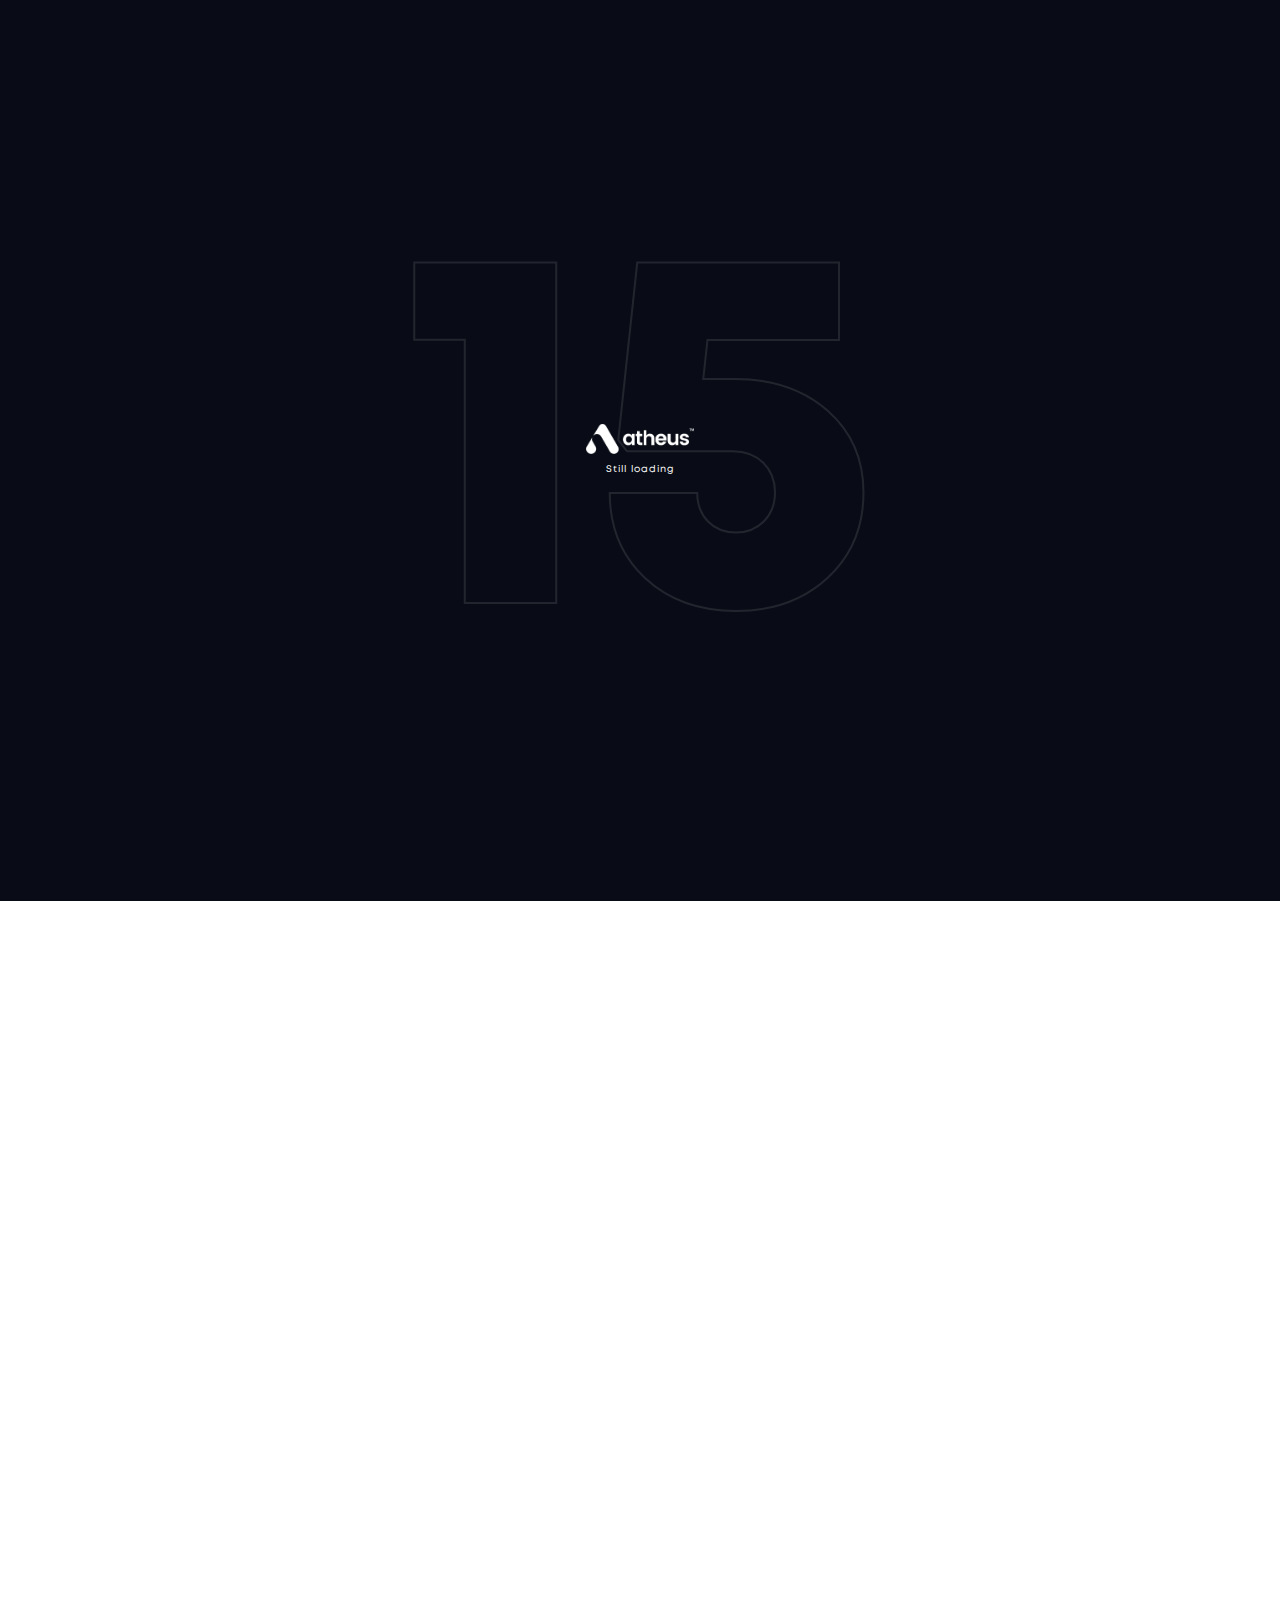
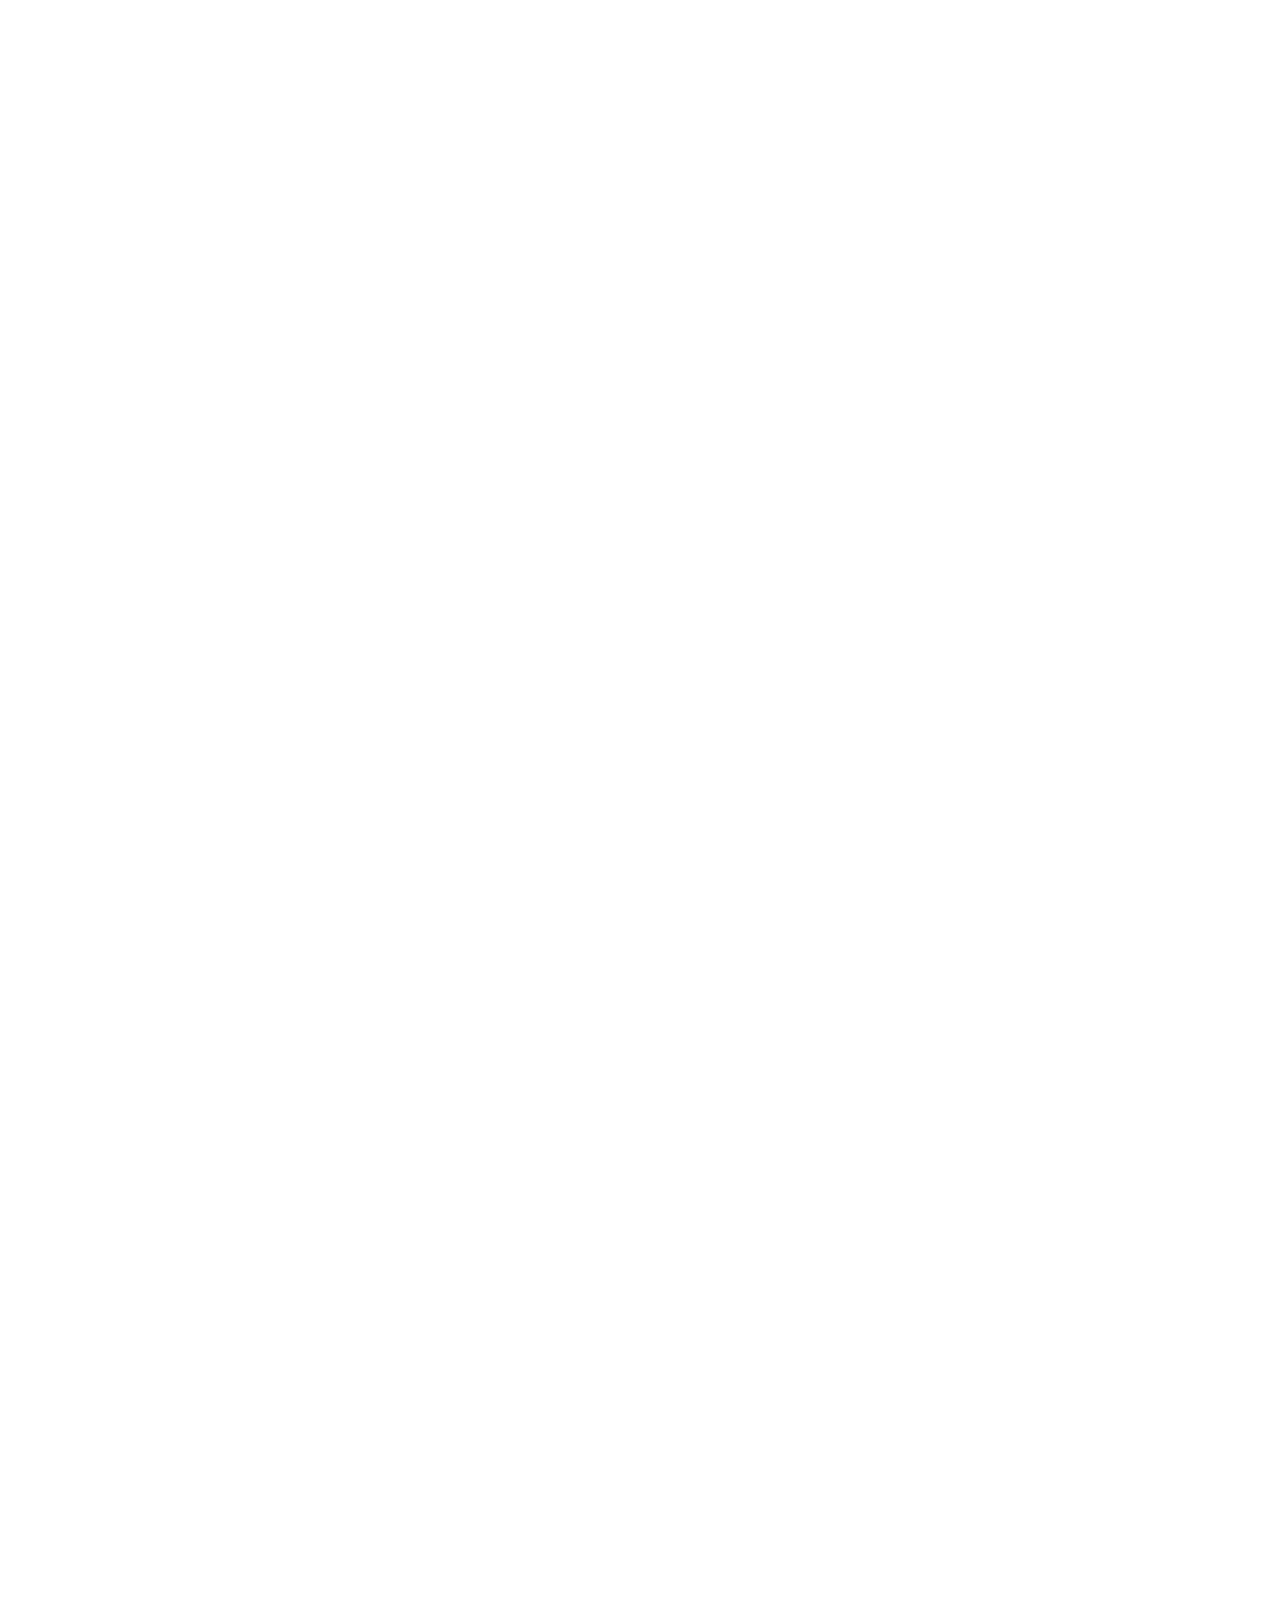
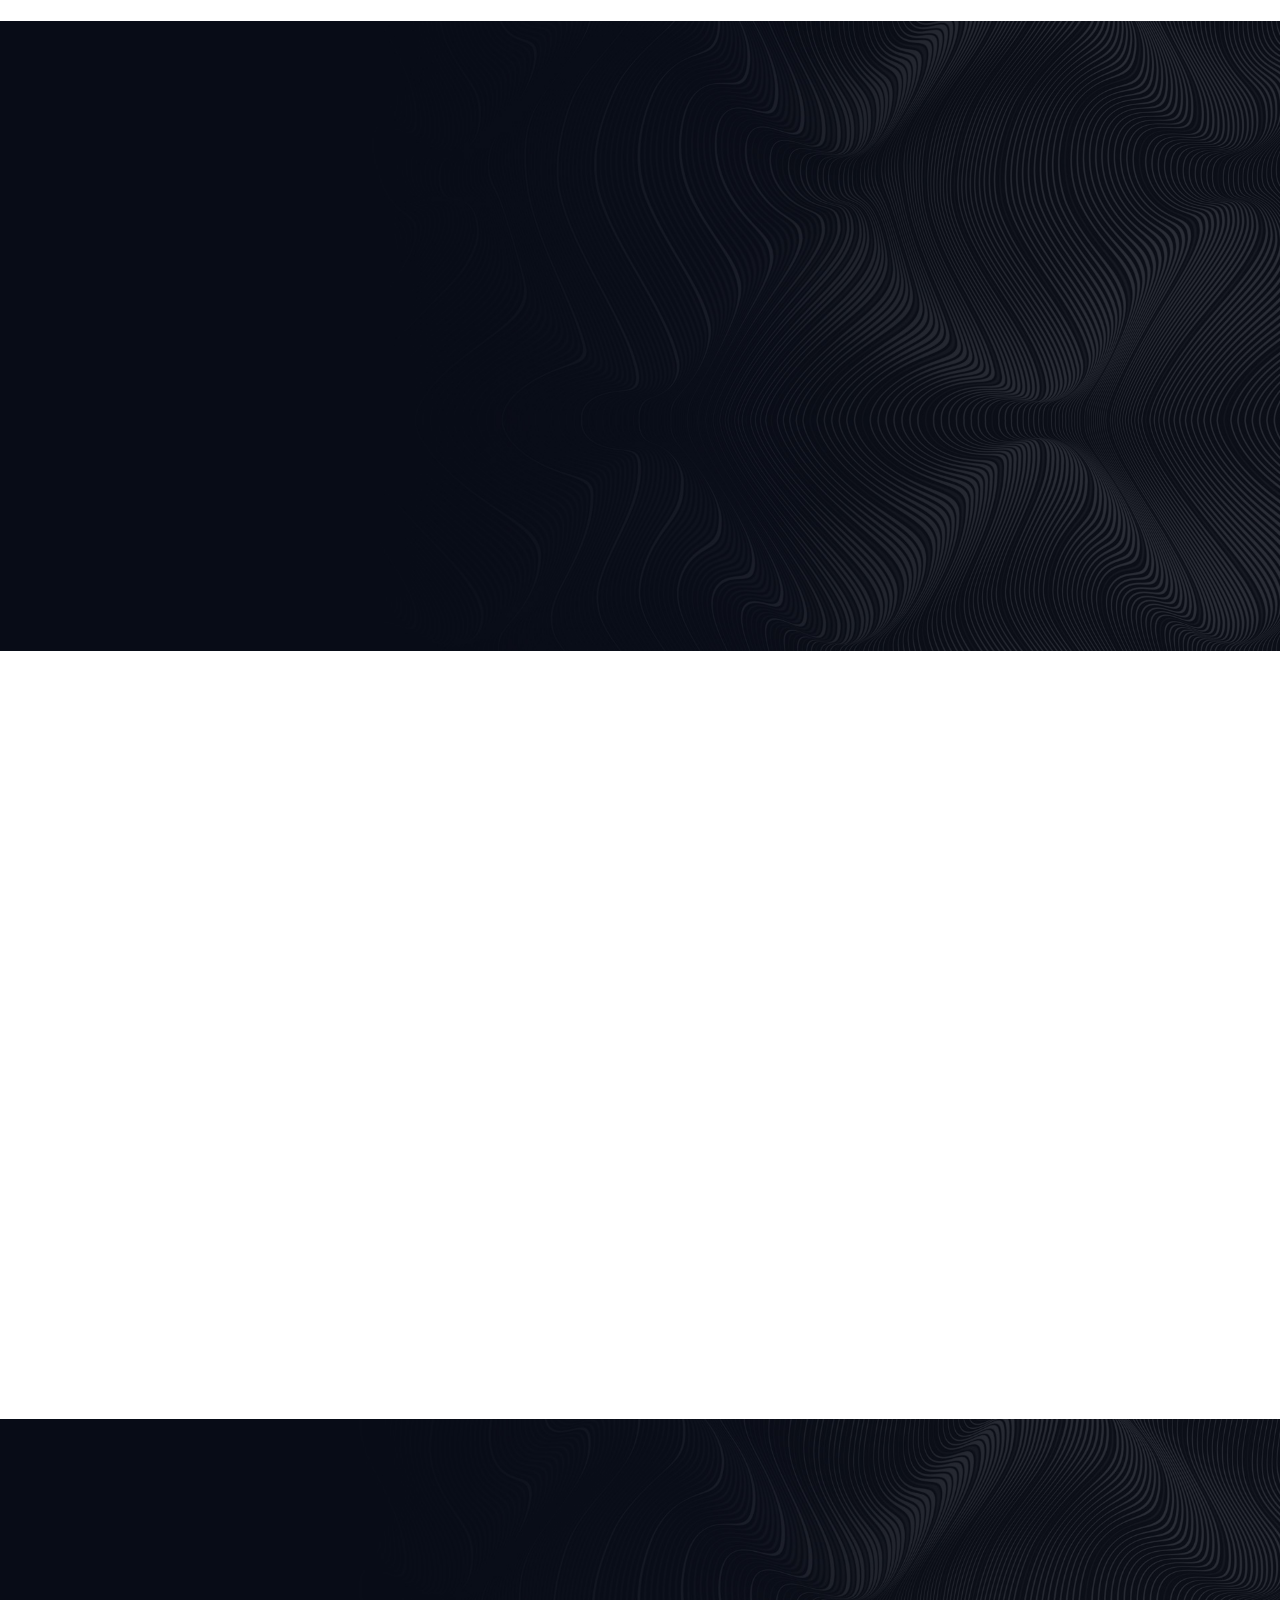
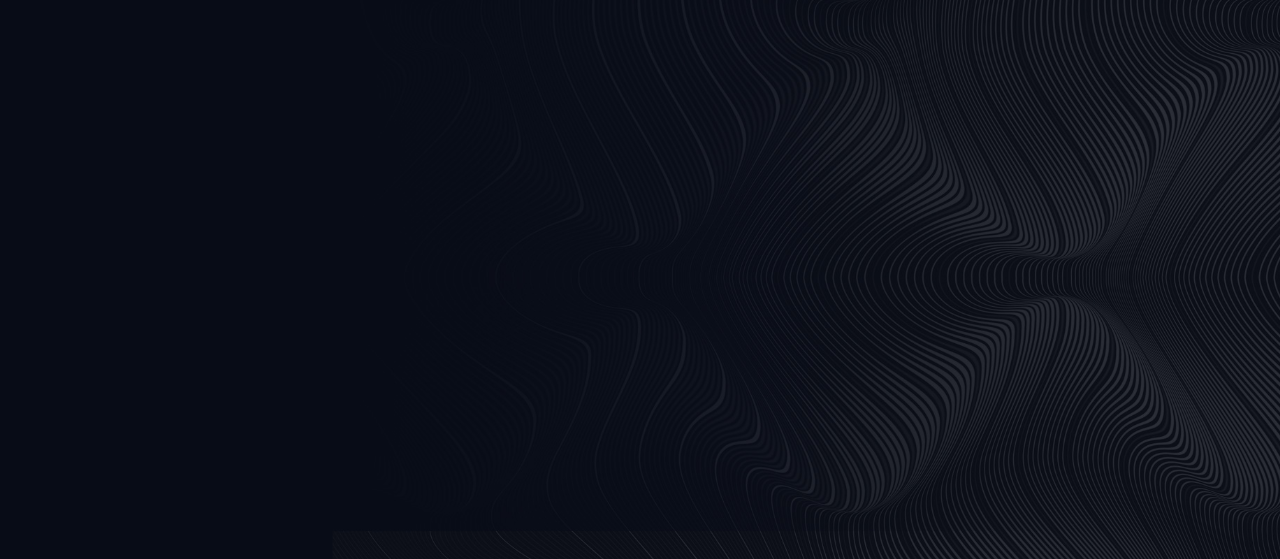
<file: index.html>
<!doctype html>
<html lang="en">

<!-- Mirrored from themezinho.net/atheus/ by HTTrack Website Copier/3.x [XR&CO'2014], Thu, 25 Mar 2021 13:03:46 GMT -->
<head>
<meta charset="utf-8">
<meta name="viewport" content="width=device-width, initial-scale=1, shrink-to-fit=no">
<meta name="format-detection" content="telephone=no">
<meta name="theme-color" content="#73efcc"/>
<title>Atheus | Modern Creative Agensy </title>
<meta name="author" content="Themezinho">
<meta name="description" content="Atheus | Modern Creative Agensy ">
<meta name="keywords" content="atheus, atheus, web, creative, works, showcase, portfolio, highlight, projects, modern, agency, digital, studio, css, animation, transition, freelancers">

<!-- SOCIAL MEDIA META -->
<meta property="og:description" content="Atheus | Modern Creative Agensy ">
<meta property="og:image" content="preview.html">
<meta property="og:site_name" content="atheus">
<meta property="og:title" content="atheus">
<meta property="og:type" content="website">

<!-- TWITTER META -->
<meta name="twitter:card" content="summary">
<meta name="twitter:site" content="@atheus">
<meta name="twitter:creator" content="@atheus">
<meta name="twitter:title" content="atheus">
<meta name="twitter:description" content="Atheus | Modern Creative Agensy ">
<meta name="twitter:image" content="preview.html">

<!-- FAVICON FILES -->
<link href="ico/apple-touch-icon-144-precomposed.png" rel="apple-touch-icon" sizes="144x144">
<link href="ico/apple-touch-icon-114-precomposed.png" rel="apple-touch-icon" sizes="114x114">
<link href="ico/apple-touch-icon-72-precomposed.png" rel="apple-touch-icon" sizes="72x72">
<link href="ico/apple-touch-icon-57-precomposed.png" rel="apple-touch-icon">
<link href="ico/favicon.png" rel="shortcut icon">

<!-- CSS FILES -->
<link rel="stylesheet" href="css/bundle.min.css">
<link rel="stylesheet" href="css/bootstrap.min.css">
<link rel="stylesheet" href="css/style.css">
</head>
<body>
<div class="custom-cursor"></div>
<!-- end custom-cursor -->
<div class="preloader">
  <div class="layers"> <span></span> <span></span> <span></span> </div>
  <!-- end layers -->
  <div class="container-fluid">
    <figure><img src="images/logo.png" srcset="images/logo@2x.png" alt="Image"></figure>
    <small data-splitting>Still loading</small>
    <div class="percentage" >
      <div id="percentage"></div>
    </div>
    <!-- end percentage -->
    <div class="loadbar"></div>
    <!-- end loadbar --> 
  </div>
  <!-- end container-fluid --> 
</div>
<!-- end preloader -->
<div class="page-transition">
  <div class="layers"> <span></span> <span></span> <span></span> </div>
  <!-- end layers --> 
</div>
<!-- end page-transition -->
<div class="menu-navigation">
  <div class="layers"> <span></span> <span></span> <span></span> </div>
  <!-- end layers --> 
</div>
<!-- end menu-navigation -->
<div class="menu-container">
  <ul class="main-menu">
    <li><a href="index-2.html">HOME</a></li>
    <li><a href="atheus.html">ATHEUS</a></li>
    <li><a href="cases.html">CASES</a></li>
    <li><a href="hello.html">HELLO</a></li>
  </ul>
</div>
<!-- end menu-container -->
<nav class="topbar">
  <div class="logo"><a href="index-2.html"><img src="images/logo.png" srcset="images/logo@2x.png" alt="Image"></a></div>
  <!-- end logo -->
  <div class="languages">
    <ul>
      <li><a href="#">en</a></li>
      <li><a href="#">ru</a></li>
    </ul>
  </div>
  <!-- end languages -->
  <div class="hamburger-menu">
    <div class="texts"> <b data-splitting>Menu</b> <b data-splitting>Close</b> </div>
    <!-- end texts -->
    <div class="svg circle" id="hamburger-btn">
      <svg xmlns="http://www.w3.org/2000/svg" width="70" height="70" viewBox="0 0 200 200" >
        <g stroke-width="6.5" stroke-linecap="round">
          <path
            d="M72 82.286h28.75"
            fill="#009100"
            fill-rule="evenodd"
            stroke="#fff"
          />
          <path
            d="M100.75 103.714l72.482-.143c.043 39.398-32.284 71.434-72.16 71.434-39.878 0-72.204-32.036-72.204-71.554"
            fill="none"
            stroke="#fff"
          />
          <path
            d="M72 125.143h28.75"
            fill="#009100"
            fill-rule="evenodd"
            stroke="#fff"
          />
          <path
            d="M100.75 103.714l-71.908-.143c.026-39.638 32.352-71.674 72.23-71.674 39.876 0 72.203 32.036 72.203 71.554"
            fill="none"
            stroke="#fff"
          />
          <path
            d="M100.75 82.286h28.75"
            fill="#009100"
            fill-rule="evenodd"
            stroke="#fff"
          />
          <path
            d="M100.75 125.143h28.75"
            fill="#009100"
            fill-rule="evenodd"
            stroke="#fff"
          />
        </g>
      </svg>
    </div>
    <!-- end svg --> 
  </div>
  <!-- end hamburger-menu --> 
</nav>
<!-- end topbar -->
<div class="bottombar">
  <div class="social-media">
    <ul data-splitting>
        <li><a href="http://www.facebook.com/" target="_blank" rel="noreferrer">.facebook</a></li>
        <li><a href="http://www.behance.com/" target="_blank" rel="noreferrer">.behance</a></li>
        <li><a href="http://www.dribbble.com/" target="_blank" rel="noreferrer">.dribbble</a></li>
      </ul>
    </div>
    <!-- end social-media -->
    <div class="audio"> <span>Sound</span>
      <svg id="wave" viewBox="0 0 400 200" data-status="1">
        <polyline stroke="white" points=""></polyline>
      </svg>
      <div class="texts"> <b class="off" data-splitting>Off</b> <b class="on" data-splitting>On</b> </div>
      <!-- end texts --> 
    </div>
    <!-- end audio --> 
  </div>
  <!-- end bottombar --> 
<header class="header">
  <div class="showcase-slider">
    <div class="swiper-wrapper">
      <div class="swiper-slide">
        <div class="slide-image bg-image" data-background="images/slide01.jpg"></div>
        <!-- slide-image -->
        <div class="slide-inner">
          <div class="container"> <small data-splitting>UI - UX Design Development</small>
            <h1 data-splitting>GENIUS<br>
              <b>BOK</b>OFY</h1>
            <div class="link"> <a href="case-single.html"><b>+</b>
              <div class="words">
                <div class="first" data-splitting>DISCOVER CASE</div>
                <div class="second" data-splitting>DISCOVER NOW</div>
              </div>
              <!-- end words --> 
              </a> </div>
            <!-- end link --> 
          </div>
          <!-- end container --> 
        </div>
        <!-- end slide-inner --> 
      </div>
      <!-- end swiper-slide -->
      <div class="swiper-slide">
        <div class="slide-image bg-image" data-background="images/slide02.jpg"></div>
        <!-- slide-image -->
        <div class="slide-inner">
          <div class="container"> <small data-splitting>UI - UX Design Development</small>
            <h1 data-splitting>MOSAIC<br>
              <b>RECOR</b>DING</h1>
            <div class="link"> <a href="case-single.html"><b>+</b>
              <div class="words">
                <div class="first" data-splitting>DISCOVER CASE</div>
                <div class="second" data-splitting>DISCOVER NOW</div>
              </div>
              <!-- end words --> 
              </a> </div>
            <!-- end link --> 
          </div>
          <!-- end container --> 
        </div>
        <!-- end slide-inner --> 
      </div>
      <!-- end swiper-slide -->
      <div class="swiper-slide">
        <div class="slide-image bg-image" data-background="images/slide03.jpg"></div>
        <!-- slide-image -->
        <div class="slide-inner">
          <div class="container"> <small data-splitting>UI - UX Design Development</small>
            <h1 data-splitting>MUSEO<br>
              <b>CODE</b>NGA</h1>
            <div class="link"> <a href="case-single.html"><b>+</b>
              <div class="words">
                <div class="first" data-splitting>DISCOVER CASE</div>
                <div class="second" data-splitting>DISCOVER NOW</div>
              </div>
              <!-- end words --> 
              </a> </div>
            <!-- end link --> 
          </div>
          <!-- end container --> 
        </div>
        <!-- end slide-inner --> 
      </div>
      <!-- end swiper-slide --> 
    </div>
    <!-- end swiper-wrapper -->
    <div class="swiper-pagination"></div>
    <!-- end swiper-pagination -->
    <div class="swiper-controls">
      <div class="swiper-button-prev"> <span>PREV</span> </div>
      <!-- end swiper-button-prev -->
      <div class="swiper-button-next"> <span>NEXT</span> </div>
      <!-- end swiper-button-next --> 
    </div>
    <!-- end swiper-controls --> 
  </div>
  <!-- end showcase-slider -->
</header>
<!-- end header -->
<section class="content-section">
  <div class="container">
    <div class="row">
      <div class="col-12 wow" data-splitting>
        <div class="section-titles">
          <h5>DIGITAL CREATIVE AGENCY</h5>
          <h2>We create & design award winning digital products for our clients</h2>
        </div>
        <!-- end section-titles --> 
      </div>
      <!-- end col-12 -->
      <div class="col-lg-7 wow fadeIn">
        <p>As we approached the palace I could see through the great windows of the first floor into the brilliantly illuminated audience chamber of <strong>Than Kosis</strong>. The immense hall was crowded with nobles and their women.</p>
        <br>
	  </div>
      <!-- end col-7 -->
      <div class="col-lg-5 wow fadeIn">
        <p>The only fear they entertain of attack is from the <strong>Barsoomians</strong> realize that the very new.</p>
      </div>
      <!-- end col-5 --> 
		<div class="col-lg-7 wow fadeIn" data-splitting>
		 <a href="atheus.html" class="custom-link">ABOUT ATHEUS</a>
		</div>
		<!-- end col-7 -->
    </div>
    <!-- end row --> 
  </div>
  <!-- end container --> 
</section>
<!-- end content-section -->
<section class="content-section no-spacing">
  <div class="row no-gutters">
    <div class="col-12 hide">
      <div class="section-titles wow" data-splitting>
        <h5>PHOTOS OF ATHEUS</h5>
        <h2>GALLERY</h2>
      </div>
      <!-- end section-titles --> 
    </div>
    <!-- end hide -->
    <div class="col-lg-4 col-sm-6">
      <figure class="image-reveal wow">
        <div class="image-inner"> <a href="images/gallery01.jpg" data-fancybox><img src="images/gallery01.jpg" alt="Image"> </a></div>
        <!-- end image-inner --> 
      </figure>
      <!-- end image-reveal --> 
    </div>
    <!-- end col-3 -->
    <div class="col-lg-4 col-sm-6">
      <figure class="image-reveal wow">
        <div class="image-inner"><a href="images/gallery02.jpg" data-fancybox> <img src="images/gallery02.jpg" alt="Image"> </a></div>
        <!-- end image-inner --> 
      </figure>
      <!-- end image-reveal --> 
    </div>
    <!-- end col-3 -->
    <div class="col-lg-4 col-sm-12">
      <figure class="image-reveal wow">
        <div class="image-inner"> <a href="images/gallery03.jpg" data-fancybox><img src="images/gallery03.jpg" alt="Image"> </a> </div>
        <!-- end image-inner --> 
      </figure>
      <!-- end image-reveal --> 
    </div>
    <!-- end col-3 --> 
  </div>
  <!-- end row --> 
</section>
<!-- end content-section -->
<section class="content-section">
  <div class="container">
    <div class="row">
      <div class="col-12">
        <div class="section-titles wow" data-splitting>
          <h5>SELECTED WORKS</h5>
          <h2>OUR SHOWCASES</h2>
        </div>
        <!-- end section-titles --> 
      </div>
      <!-- end col-12 --> 
    </div>
    <!-- end row --> 
  </div>
  <!-- end container -->
  <div class="clearfix"></div>
  <!-- end clearfix -->
  <ul class="works">
    <li>
      <figure class="image-reveal wow">
        <div class="image-inner"> <img src="images/case01.jpg" alt="Image"></div>
        <!-- end image-inner -->
        <figcaption>
          <div>
            <h5><a href="case-single.html">SLEEPY FOX</a></h5>
            <small>UI-UX Design, HTML</small> </div>
        </figcaption>
      </figure>
    </li>
    <li>
      <figure class="image-reveal wow">
        <div class="image-inner"> <img src="images/case02.jpg" alt="Image"></div>
        <figcaption>
          <div>
            <h5><a href="case-single.html">KAMASAK</a></h5>
            <small>8K Video Production</small> </div>
        </figcaption>
      </figure>
    </li>
    <li>
      <figure class="image-reveal wow">
        <div class="image-inner"> <img src="images/case03.jpg" alt="Image"></div>
        <figcaption>
          <div>
            <h5><a href="case-single.html">SLAVICS</a></h5>
            <small>Branding, Print</small> </div>
        </figcaption>
      </figure>
    </li>
    <li>
      <figure class="image-reveal wow">
        <div class="image-inner"> <img src="images/case04.jpg" alt="Image"></div>
        <figcaption>
          <div>
            <h5><a href="case-single.html">BRAMBOS</a></h5>
            <small>CMS Development</small> </div>
        </figcaption>
      </figure>
    </li>
  </ul>
</section>
<!-- end content section -->
<section class="content-section bg-image" data-background="images/dark-pattern-bg.jpg">
  <div class="container">
    <div class="row justify-content-center">
      <div class="col-12 wow" data-splitting>
        <div class="section-titles">
          <h5>SOLUTIONS & SERVICES</h5>
          <h2>DIGITAL CREATION</h2>
        </div>
        <!-- end section-titles --> 
      </div>
      <!-- end col-12 -->
      <div class="col-12 spacing-50"></div>
      <div class="col-lg-4 col-md-6 wow fadeIn">
        <div class="icon-content-box">
          <figure> <img src="images/icon01.png" alt="Image"> </figure>
          <div class="content"> <b>01</b>
            <h6>PRODUCT DESIGN</h6>
            <p>Creative working <strong>solutions</strong> brands are partner</p>
          </div>
          <!-- end content --> 
        </div>
        <!-- end icon-content-box --> 
      </div>
      <!-- end col-4 -->
      <div class="col-lg-4 col-md-6 wow fadeIn">
        <div class="icon-content-box">
          <figure> <img src="images/icon02.png" alt="Image"> </figure>
          <div class="content"> <b>02</b>
            <h6>DEVELOPMENT</h6>
            <p>Brands are already partner with <strong>atheus</strong> to improve their power</p>
          </div>
          <!-- end content --> 
        </div>
        <!-- end icon-content-box --> 
      </div>
      <!-- end col-4 -->
      <div class="col-lg-4 col-md-6 wow fadeIn">
        <div class="icon-content-box">
          <figure> <img src="images/icon03.png" alt="Image"> </figure>
          <div class="content"> <b>03</b>
            <h6>API INTEGRATION</h6>
            <p>Contemporary art and <strong>functionalism</strong> for brands</p>
          </div>
          <!-- end content --> 
        </div>
        <!-- end icon-content-box --> 
      </div>
      <!-- end col-4 --> 
    </div>
    <!-- end row --> 
  </div>
  <!-- end container --> 
</section>
<!-- end content-section -->
<section class="content-section">
  <div class="container">
    <div class="row">
      <div class="col-12 wow" data-splitting>
        <div class="section-titles" >
          <h5>PARNERTS & CLIENTS</h5>
          <h2>More than 3100+ brands are already partner to improve their power</h2>
        </div>
        <!-- end section-titles --> 
      </div>
      <!-- en col-12 -->
      <div class="col-12">
        <ul class="clients wow">
          <li>
            <figure> <img src="images/logo01.png" alt="Image">
              <figcaption data-splitting>www.cacashka.co</figcaption>
            </figure>
          </li>
          <li>
            <figure> <img src="images/logo02.png" alt="Image">
              <figcaption data-splitting>www.synamedia.co</figcaption>
            </figure>
          </li>
          <li>
            <figure> <img src="images/logo03.png" alt="Image">
              <figcaption data-splitting>www.barbican.org</figcaption>
            </figure>
          </li>
          <li>
            <figure> <img src="images/logo04.png" alt="Image">
              <figcaption data-splitting>www.amocka.com</figcaption>
            </figure>
          </li>
          <li>
            <figure> <img src="images/logo05.png" alt="Image">
              <figcaption data-splitting>www.synamedia.co</figcaption>
            </figure>
          </li>
          <li>
            <figure> <img src="images/logo06.png" alt="Image">
              <figcaption data-splitting>www.cacashka.co</figcaption>
            </figure>
          </li>
          <li>
            <figure> <img src="images/logo07.png" alt="Image">
              <figcaption data-splitting>www.amocka.com</figcaption>
            </figure>
          </li>
          <li>
            <figure> <img src="images/logo08.png" alt="Image">
              <figcaption data-splitting>www.barbican.org</figcaption>
            </figure>
          </li>
        </ul>
      </div>
      <!-- end col-12 --> 
    </div>
    <!-- end row --> 
  </div>
  <!-- end container --> 
</section>
<!-- end content-section -->
<footer class="footer bg-image" data-background="images/dark-pattern-bg.jpg">
  <div class="container">
    <div class="section-titles wow" data-splitting>
      <h5>HIRE US TO CHANGE YOUR BRAND</h5>
      <h2>Do you have a project, maybe you are looking for creative solutions</h2>
      <a href="hello.html" class="custom-link">Let's Work Together</a> </div>
    <!-- end section-titles -->
    <div class="footer-inner">
      <div class="row"> <div class="col-lg-2 col-md-6 wow fadeIn">
          <h6>Phone</h6>
          <p>+33 ‭(0)9 72 28 04 34‬</p>
        </div>
        <!-- end col-2 -->
        <div class="col-lg-3 col-md-6 wow fadeIn">
          <h6>Enquiries</h6>
          <p><a href="#">contact@atheus.net</a></p>
        </div>
        <!-- end col-3 -->
        <div class="col-lg-3 wow fadeIn">
          <h6>Address</h6>
          <address>
          26 str Burdeau<br>
          69001 Kiev<br>
          Ukraine
          </address>
        </div>
        <!-- end col-3 -->
        <div class="col-lg-4 wow fadeIn">
          <h6>Follow us</h6>
          <ul>
            <li><a href="#">Facebook</a></li>
            <li><a href="#">Behance</a></li>
            <li><a href="#">Dribbble</a></li>
          </ul>
        </div>
        <!-- end col-4 --> 
      </div>
      <!-- end row --> 
    </div>
    <!-- end footer-inner -->
    <div class="footer-bottom wow" data-splitting> <span>© 2020 - Atheus Digital Agency</span> </div>
    <!-- end footer-bottom --> 
  </div>
  <!-- end container --> 
</footer>
<!-- end footer -->

<!-- JS FILES --> 
<script src="js/jquery.min.js"></script> 
<script src="js/popper.min.js"></script> 
<script src="js/bootstrap.min.js"></script> 
<script src='js/bundle.js'></script> 
<script src='js/scripts.js'></script>
</body>

<!-- Mirrored from themezinho.net/atheus/ by HTTrack Website Copier/3.x [XR&CO'2014], Thu, 25 Mar 2021 13:04:04 GMT -->
</html>
</file>
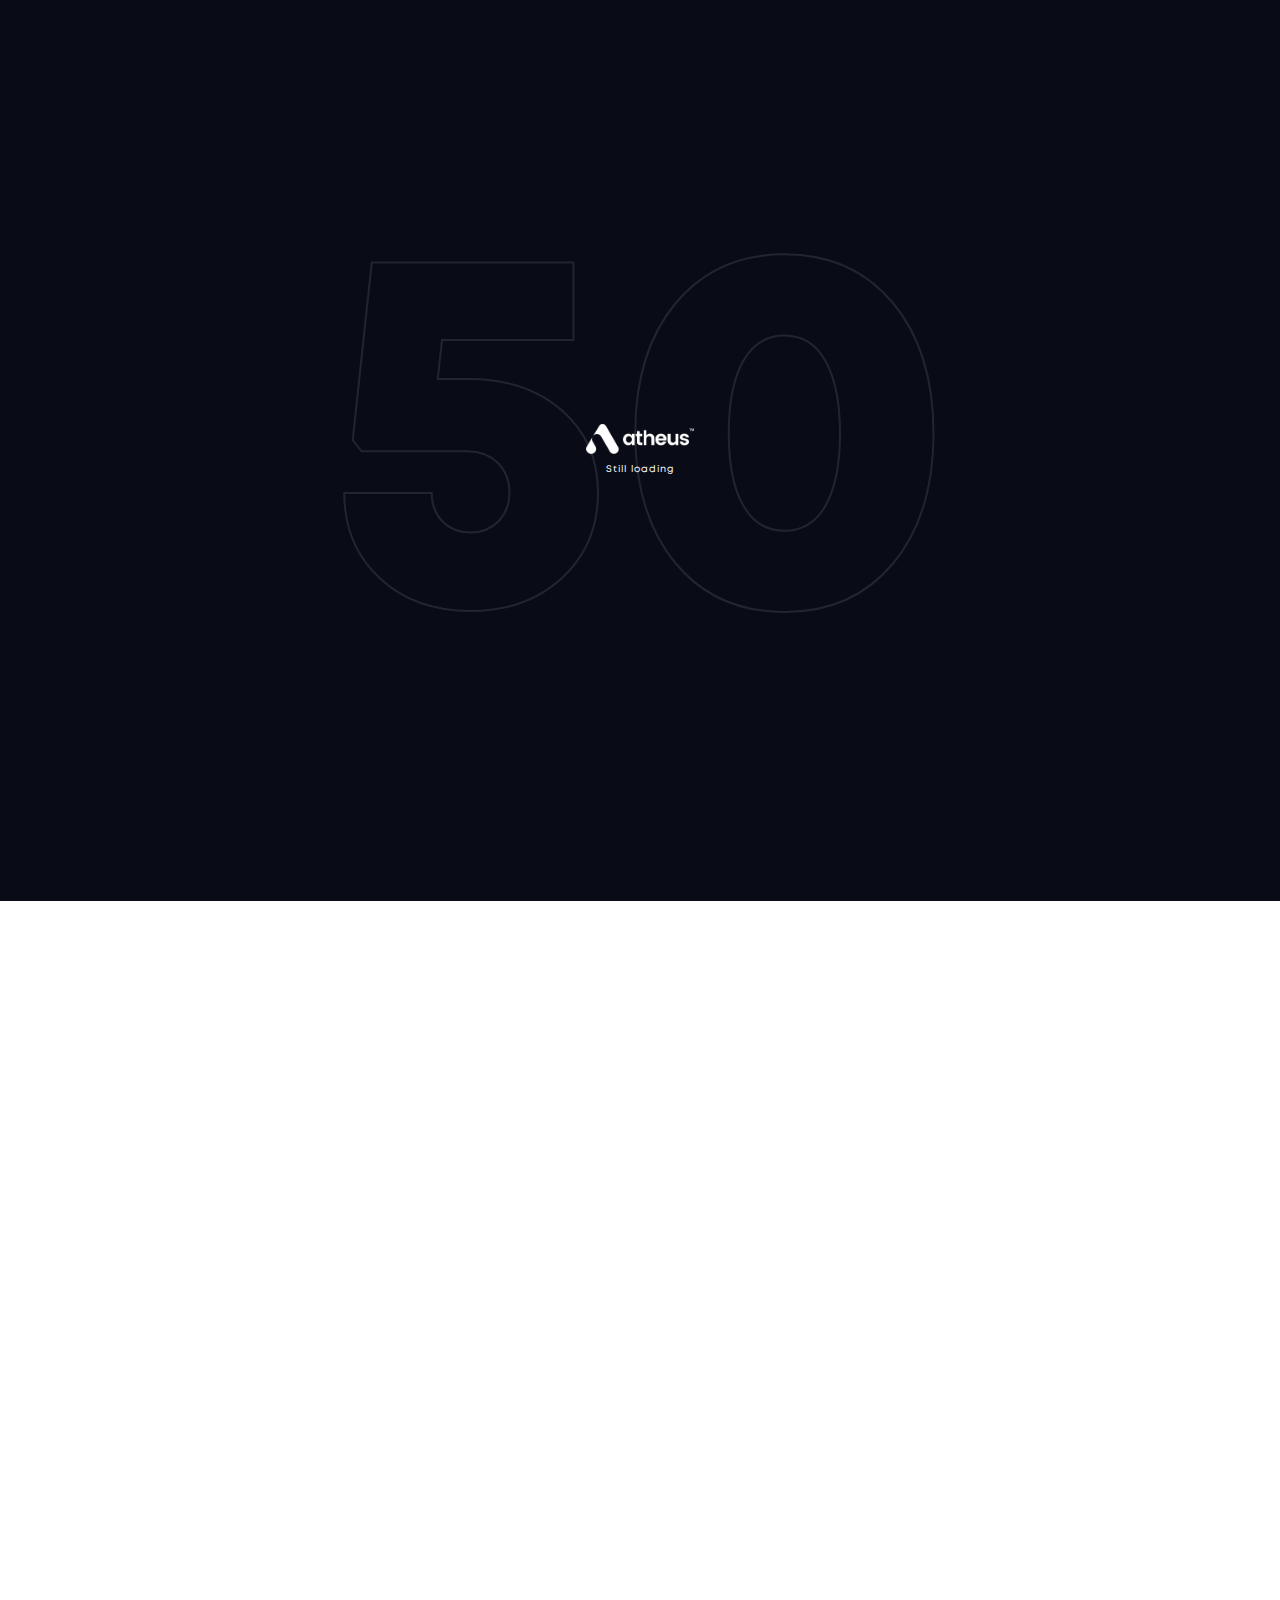
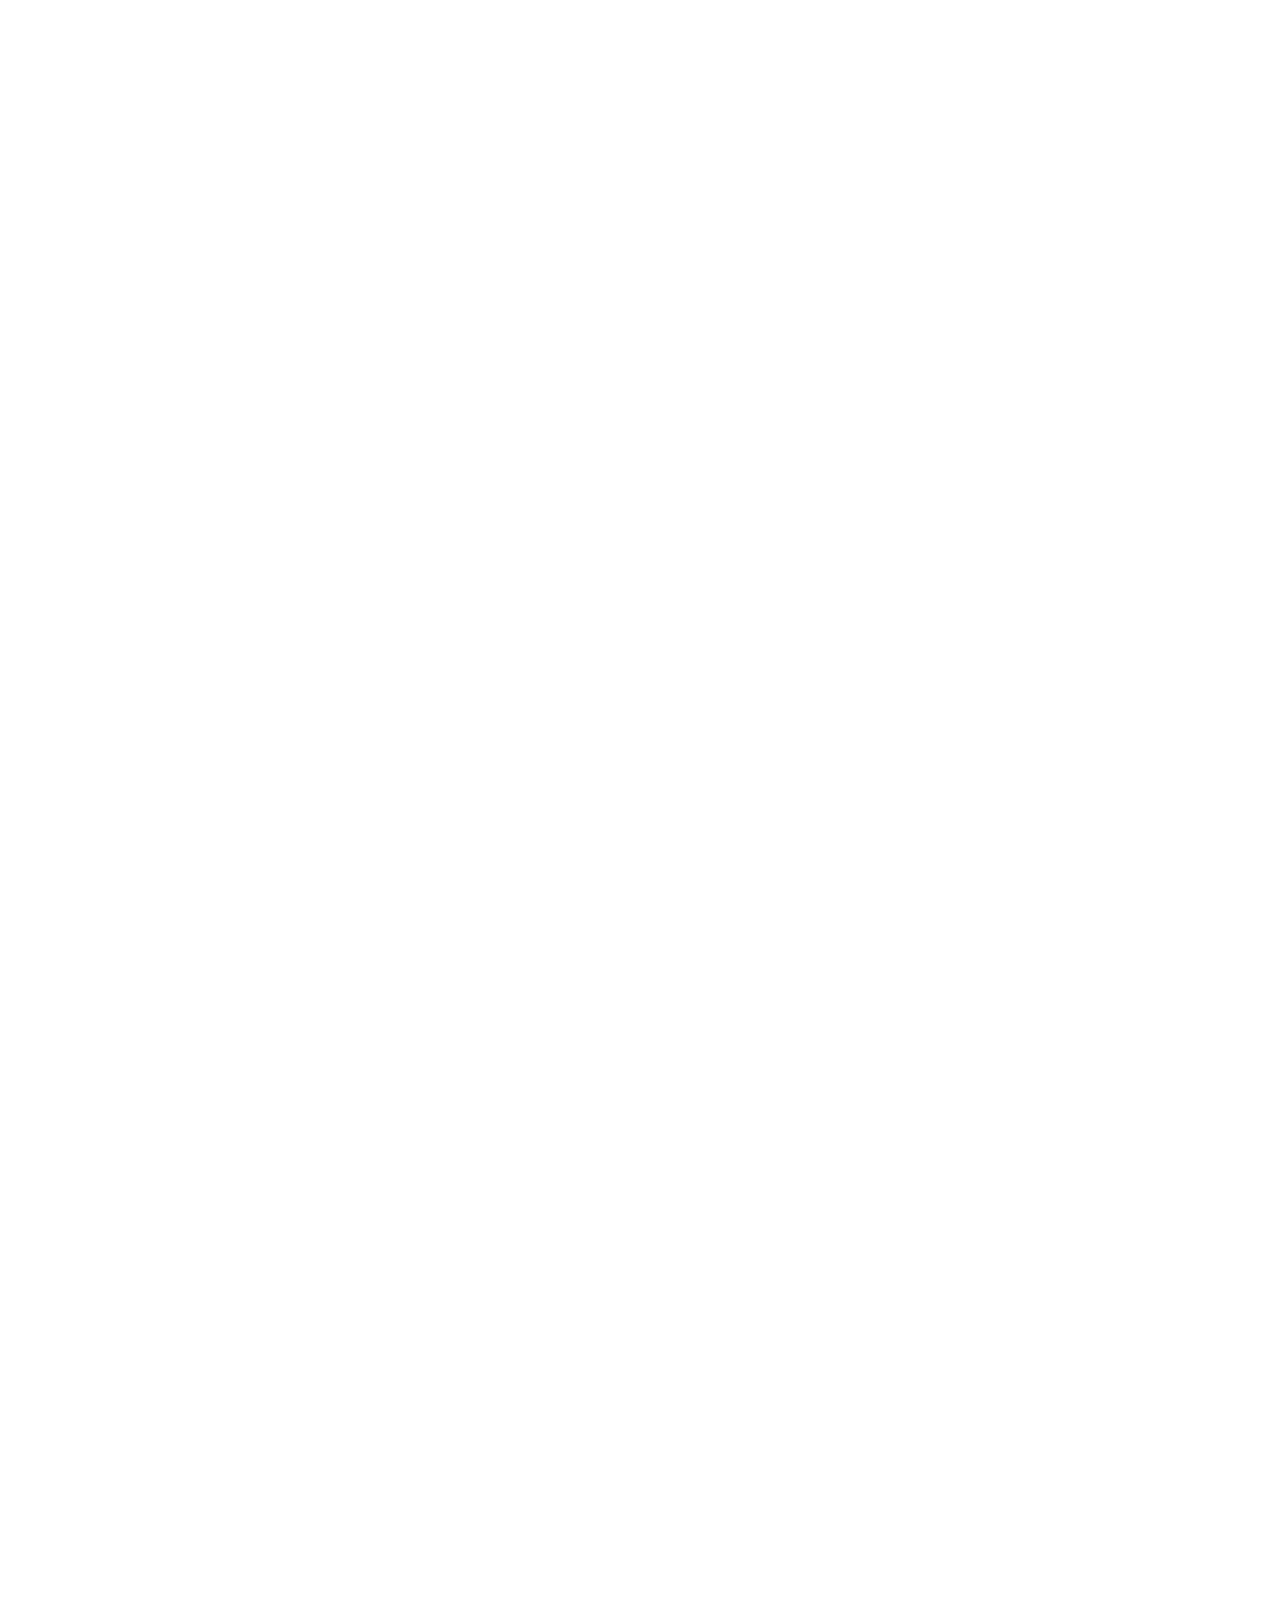
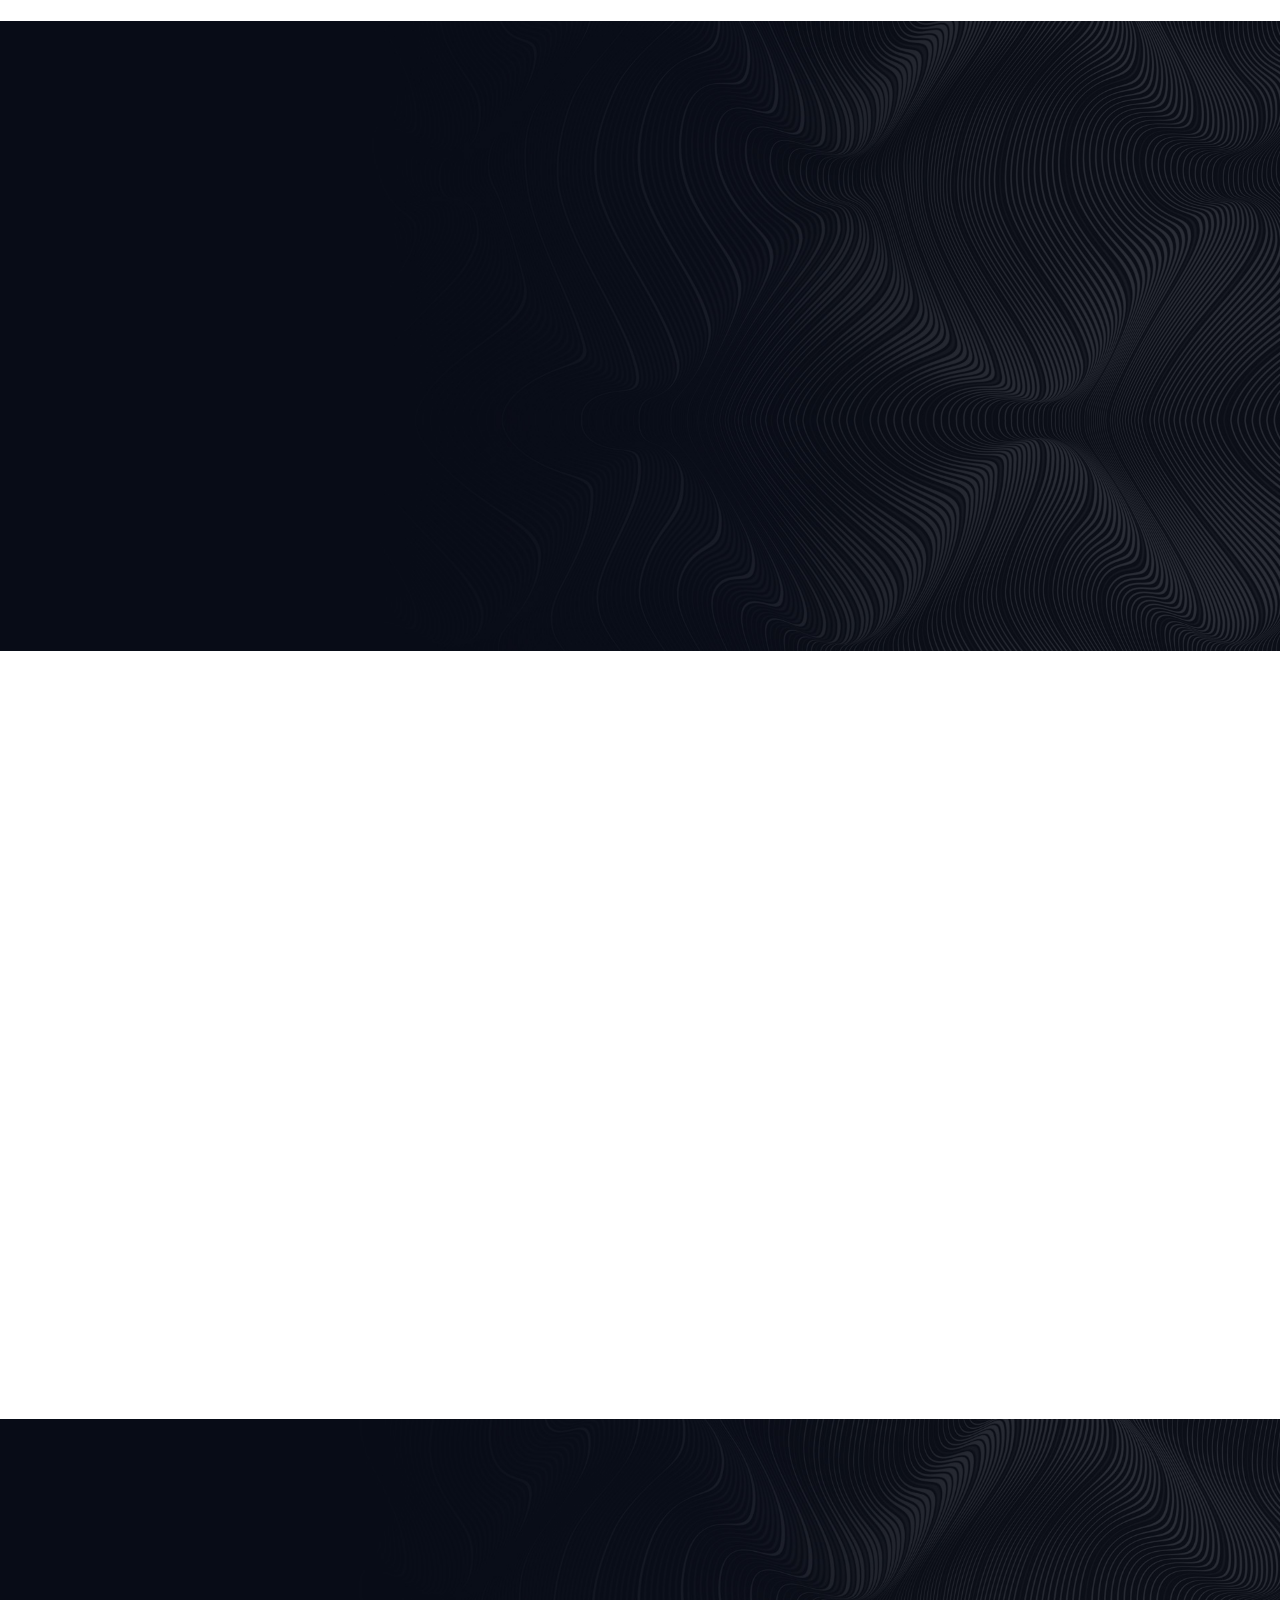
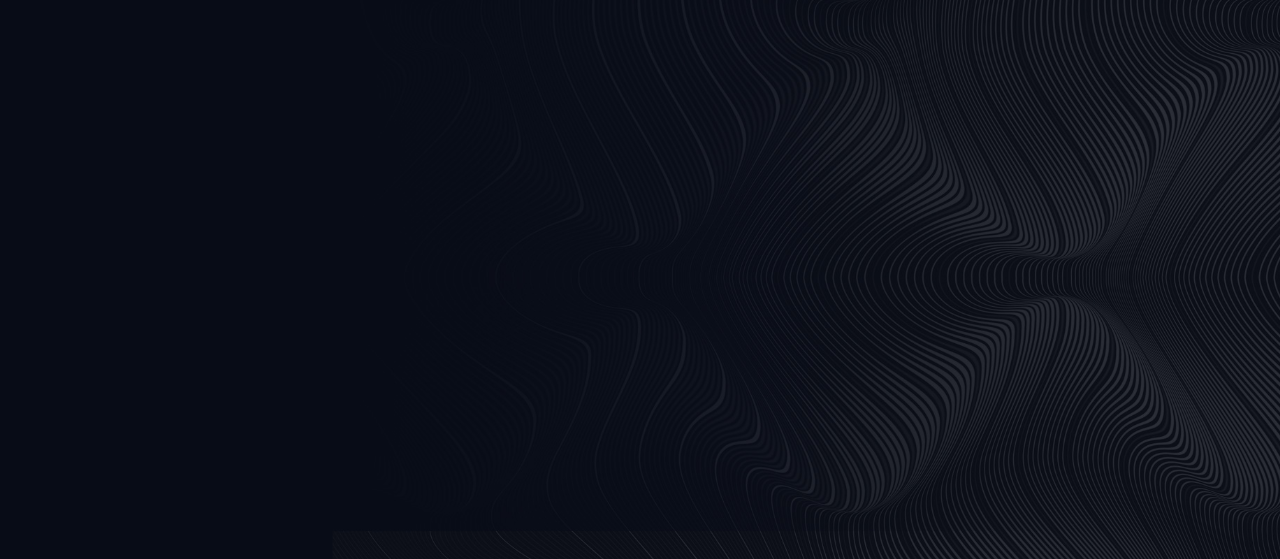
<file: index-2.html>
<!doctype html>
<html lang="en">

<!-- Mirrored from themezinho.net/atheus/index.html by HTTrack Website Copier/3.x [XR&CO'2014], Thu, 25 Mar 2021 13:04:09 GMT -->
<head>
<meta charset="utf-8">
<meta name="viewport" content="width=device-width, initial-scale=1, shrink-to-fit=no">
<meta name="format-detection" content="telephone=no">
<meta name="theme-color" content="#73efcc"/>
<title>Atheus | Modern Creative Agensy </title>
<meta name="author" content="Themezinho">
<meta name="description" content="Atheus | Modern Creative Agensy ">
<meta name="keywords" content="atheus, atheus, web, creative, works, showcase, portfolio, highlight, projects, modern, agency, digital, studio, css, animation, transition, freelancers">

<!-- SOCIAL MEDIA META -->
<meta property="og:description" content="Atheus | Modern Creative Agensy ">
<meta property="og:image" content="preview.html">
<meta property="og:site_name" content="atheus">
<meta property="og:title" content="atheus">
<meta property="og:type" content="website">

<!-- TWITTER META -->
<meta name="twitter:card" content="summary">
<meta name="twitter:site" content="@atheus">
<meta name="twitter:creator" content="@atheus">
<meta name="twitter:title" content="atheus">
<meta name="twitter:description" content="Atheus | Modern Creative Agensy ">
<meta name="twitter:image" content="preview.html">

<!-- FAVICON FILES -->
<link href="ico/apple-touch-icon-144-precomposed.png" rel="apple-touch-icon" sizes="144x144">
<link href="ico/apple-touch-icon-114-precomposed.png" rel="apple-touch-icon" sizes="114x114">
<link href="ico/apple-touch-icon-72-precomposed.png" rel="apple-touch-icon" sizes="72x72">
<link href="ico/apple-touch-icon-57-precomposed.png" rel="apple-touch-icon">
<link href="ico/favicon.png" rel="shortcut icon">

<!-- CSS FILES -->
<link rel="stylesheet" href="css/bundle.min.css">
<link rel="stylesheet" href="css/bootstrap.min.css">
<link rel="stylesheet" href="css/style.css">
</head>
<body>
<div class="custom-cursor"></div>
<!-- end custom-cursor -->
<div class="preloader">
  <div class="layers"> <span></span> <span></span> <span></span> </div>
  <!-- end layers -->
  <div class="container-fluid">
    <figure><img src="images/logo.png" srcset="images/logo@2x.png" alt="Image"></figure>
    <small data-splitting>Still loading</small>
    <div class="percentage" >
      <div id="percentage"></div>
    </div>
    <!-- end percentage -->
    <div class="loadbar"></div>
    <!-- end loadbar --> 
  </div>
  <!-- end container-fluid --> 
</div>
<!-- end preloader -->
<div class="page-transition">
  <div class="layers"> <span></span> <span></span> <span></span> </div>
  <!-- end layers --> 
</div>
<!-- end page-transition -->
<div class="menu-navigation">
  <div class="layers"> <span></span> <span></span> <span></span> </div>
  <!-- end layers --> 
</div>
<!-- end menu-navigation -->
<div class="menu-container">
  <ul class="main-menu">
    <li><a href="index-2.html">HOME</a></li>
    <li><a href="atheus.html">ATHEUS</a></li>
    <li><a href="cases.html">CASES</a></li>
    <li><a href="hello.html">HELLO</a></li>
  </ul>
</div>
<!-- end menu-container -->
<nav class="topbar">
  <div class="logo"><a href="index-2.html"><img src="images/logo.png" srcset="images/logo@2x.png" alt="Image"></a></div>
  <!-- end logo -->
  <div class="languages">
    <ul>
      <li><a href="#">en</a></li>
      <li><a href="#">ru</a></li>
    </ul>
  </div>
  <!-- end languages -->
  <div class="hamburger-menu">
    <div class="texts"> <b data-splitting>Menu</b> <b data-splitting>Close</b> </div>
    <!-- end texts -->
    <div class="svg circle" id="hamburger-btn">
      <svg xmlns="http://www.w3.org/2000/svg" width="70" height="70" viewBox="0 0 200 200" >
        <g stroke-width="6.5" stroke-linecap="round">
          <path
            d="M72 82.286h28.75"
            fill="#009100"
            fill-rule="evenodd"
            stroke="#fff"
          />
          <path
            d="M100.75 103.714l72.482-.143c.043 39.398-32.284 71.434-72.16 71.434-39.878 0-72.204-32.036-72.204-71.554"
            fill="none"
            stroke="#fff"
          />
          <path
            d="M72 125.143h28.75"
            fill="#009100"
            fill-rule="evenodd"
            stroke="#fff"
          />
          <path
            d="M100.75 103.714l-71.908-.143c.026-39.638 32.352-71.674 72.23-71.674 39.876 0 72.203 32.036 72.203 71.554"
            fill="none"
            stroke="#fff"
          />
          <path
            d="M100.75 82.286h28.75"
            fill="#009100"
            fill-rule="evenodd"
            stroke="#fff"
          />
          <path
            d="M100.75 125.143h28.75"
            fill="#009100"
            fill-rule="evenodd"
            stroke="#fff"
          />
        </g>
      </svg>
    </div>
    <!-- end svg --> 
  </div>
  <!-- end hamburger-menu --> 
</nav>
<!-- end topbar -->
<div class="bottombar">
  <div class="social-media">
    <ul data-splitting>
        <li><a href="http://www.facebook.com/" target="_blank" rel="noreferrer">.facebook</a></li>
        <li><a href="http://www.behance.com/" target="_blank" rel="noreferrer">.behance</a></li>
        <li><a href="http://www.dribbble.com/" target="_blank" rel="noreferrer">.dribbble</a></li>
      </ul>
    </div>
    <!-- end social-media -->
    <div class="audio"> <span>Sound</span>
      <svg id="wave" viewBox="0 0 400 200" data-status="1">
        <polyline stroke="white" points=""></polyline>
      </svg>
      <div class="texts"> <b class="off" data-splitting>Off</b> <b class="on" data-splitting>On</b> </div>
      <!-- end texts --> 
    </div>
    <!-- end audio --> 
  </div>
  <!-- end bottombar --> 
<header class="header">
  <div class="showcase-slider">
    <div class="swiper-wrapper">
      <div class="swiper-slide">
        <div class="slide-image bg-image" data-background="images/slide01.jpg"></div>
        <!-- slide-image -->
        <div class="slide-inner">
          <div class="container"> <small data-splitting>UI - UX Design Development</small>
            <h1 data-splitting>GENIUS<br>
              <b>BOK</b>OFY</h1>
            <div class="link"> <a href="case-single.html"><b>+</b>
              <div class="words">
                <div class="first" data-splitting>DISCOVER CASE</div>
                <div class="second" data-splitting>DISCOVER NOW</div>
              </div>
              <!-- end words --> 
              </a> </div>
            <!-- end link --> 
          </div>
          <!-- end container --> 
        </div>
        <!-- end slide-inner --> 
      </div>
      <!-- end swiper-slide -->
      <div class="swiper-slide">
        <div class="slide-image bg-image" data-background="images/slide02.jpg"></div>
        <!-- slide-image -->
        <div class="slide-inner">
          <div class="container"> <small data-splitting>UI - UX Design Development</small>
            <h1 data-splitting>MOSAIC<br>
              <b>RECOR</b>DING</h1>
            <div class="link"> <a href="case-single.html"><b>+</b>
              <div class="words">
                <div class="first" data-splitting>DISCOVER CASE</div>
                <div class="second" data-splitting>DISCOVER NOW</div>
              </div>
              <!-- end words --> 
              </a> </div>
            <!-- end link --> 
          </div>
          <!-- end container --> 
        </div>
        <!-- end slide-inner --> 
      </div>
      <!-- end swiper-slide -->
      <div class="swiper-slide">
        <div class="slide-image bg-image" data-background="images/slide03.jpg"></div>
        <!-- slide-image -->
        <div class="slide-inner">
          <div class="container"> <small data-splitting>UI - UX Design Development</small>
            <h1 data-splitting>MUSEO<br>
              <b>CODE</b>NGA</h1>
            <div class="link"> <a href="case-single.html"><b>+</b>
              <div class="words">
                <div class="first" data-splitting>DISCOVER CASE</div>
                <div class="second" data-splitting>DISCOVER NOW</div>
              </div>
              <!-- end words --> 
              </a> </div>
            <!-- end link --> 
          </div>
          <!-- end container --> 
        </div>
        <!-- end slide-inner --> 
      </div>
      <!-- end swiper-slide --> 
    </div>
    <!-- end swiper-wrapper -->
    <div class="swiper-pagination"></div>
    <!-- end swiper-pagination -->
    <div class="swiper-controls">
      <div class="swiper-button-prev"> <span>PREV</span> </div>
      <!-- end swiper-button-prev -->
      <div class="swiper-button-next"> <span>NEXT</span> </div>
      <!-- end swiper-button-next --> 
    </div>
    <!-- end swiper-controls --> 
  </div>
  <!-- end showcase-slider -->
</header>
<!-- end header -->
<section class="content-section">
  <div class="container">
    <div class="row">
      <div class="col-12 wow" data-splitting>
        <div class="section-titles">
          <h5>DIGITAL CREATIVE AGENCY</h5>
          <h2>We create & design award winning digital products for our clients</h2>
        </div>
        <!-- end section-titles --> 
      </div>
      <!-- end col-12 -->
      <div class="col-lg-7 wow fadeIn">
        <p>As we approached the palace I could see through the great windows of the first floor into the brilliantly illuminated audience chamber of <strong>Than Kosis</strong>. The immense hall was crowded with nobles and their women.</p>
        <br>
	  </div>
      <!-- end col-7 -->
      <div class="col-lg-5 wow fadeIn">
        <p>The only fear they entertain of attack is from the <strong>Barsoomians</strong> realize that the very new.</p>
      </div>
      <!-- end col-5 --> 
		<div class="col-lg-7 wow fadeIn" data-splitting>
		 <a href="atheus.html" class="custom-link">ABOUT ATHEUS</a>
		</div>
		<!-- end col-7 -->
    </div>
    <!-- end row --> 
  </div>
  <!-- end container --> 
</section>
<!-- end content-section -->
<section class="content-section no-spacing">
  <div class="row no-gutters">
    <div class="col-12 hide">
      <div class="section-titles wow" data-splitting>
        <h5>PHOTOS OF ATHEUS</h5>
        <h2>GALLERY</h2>
      </div>
      <!-- end section-titles --> 
    </div>
    <!-- end hide -->
    <div class="col-lg-4 col-sm-6">
      <figure class="image-reveal wow">
        <div class="image-inner"> <a href="images/gallery01.jpg" data-fancybox><img src="images/gallery01.jpg" alt="Image"> </a></div>
        <!-- end image-inner --> 
      </figure>
      <!-- end image-reveal --> 
    </div>
    <!-- end col-3 -->
    <div class="col-lg-4 col-sm-6">
      <figure class="image-reveal wow">
        <div class="image-inner"><a href="images/gallery02.jpg" data-fancybox> <img src="images/gallery02.jpg" alt="Image"> </a></div>
        <!-- end image-inner --> 
      </figure>
      <!-- end image-reveal --> 
    </div>
    <!-- end col-3 -->
    <div class="col-lg-4 col-sm-12">
      <figure class="image-reveal wow">
        <div class="image-inner"> <a href="images/gallery03.jpg" data-fancybox><img src="images/gallery03.jpg" alt="Image"> </a> </div>
        <!-- end image-inner --> 
      </figure>
      <!-- end image-reveal --> 
    </div>
    <!-- end col-3 --> 
  </div>
  <!-- end row --> 
</section>
<!-- end content-section -->
<section class="content-section">
  <div class="container">
    <div class="row">
      <div class="col-12">
        <div class="section-titles wow" data-splitting>
          <h5>SELECTED WORKS</h5>
          <h2>OUR SHOWCASES</h2>
        </div>
        <!-- end section-titles --> 
      </div>
      <!-- end col-12 --> 
    </div>
    <!-- end row --> 
  </div>
  <!-- end container -->
  <div class="clearfix"></div>
  <!-- end clearfix -->
  <ul class="works">
    <li>
      <figure class="image-reveal wow">
        <div class="image-inner"> <img src="images/case01.jpg" alt="Image"></div>
        <!-- end image-inner -->
        <figcaption>
          <div>
            <h5><a href="case-single.html">SLEEPY FOX</a></h5>
            <small>UI-UX Design, HTML</small> </div>
        </figcaption>
      </figure>
    </li>
    <li>
      <figure class="image-reveal wow">
        <div class="image-inner"> <img src="images/case02.jpg" alt="Image"></div>
        <figcaption>
          <div>
            <h5><a href="case-single.html">KAMASAK</a></h5>
            <small>8K Video Production</small> </div>
        </figcaption>
      </figure>
    </li>
    <li>
      <figure class="image-reveal wow">
        <div class="image-inner"> <img src="images/case03.jpg" alt="Image"></div>
        <figcaption>
          <div>
            <h5><a href="case-single.html">SLAVICS</a></h5>
            <small>Branding, Print</small> </div>
        </figcaption>
      </figure>
    </li>
    <li>
      <figure class="image-reveal wow">
        <div class="image-inner"> <img src="images/case04.jpg" alt="Image"></div>
        <figcaption>
          <div>
            <h5><a href="case-single.html">BRAMBOS</a></h5>
            <small>CMS Development</small> </div>
        </figcaption>
      </figure>
    </li>
  </ul>
</section>
<!-- end content section -->
<section class="content-section bg-image" data-background="images/dark-pattern-bg.jpg">
  <div class="container">
    <div class="row justify-content-center">
      <div class="col-12 wow" data-splitting>
        <div class="section-titles">
          <h5>SOLUTIONS & SERVICES</h5>
          <h2>DIGITAL CREATION</h2>
        </div>
        <!-- end section-titles --> 
      </div>
      <!-- end col-12 -->
      <div class="col-12 spacing-50"></div>
      <div class="col-lg-4 col-md-6 wow fadeIn">
        <div class="icon-content-box">
          <figure> <img src="images/icon01.png" alt="Image"> </figure>
          <div class="content"> <b>01</b>
            <h6>PRODUCT DESIGN</h6>
            <p>Creative working <strong>solutions</strong> brands are partner</p>
          </div>
          <!-- end content --> 
        </div>
        <!-- end icon-content-box --> 
      </div>
      <!-- end col-4 -->
      <div class="col-lg-4 col-md-6 wow fadeIn">
        <div class="icon-content-box">
          <figure> <img src="images/icon02.png" alt="Image"> </figure>
          <div class="content"> <b>02</b>
            <h6>DEVELOPMENT</h6>
            <p>Brands are already partner with <strong>atheus</strong> to improve their power</p>
          </div>
          <!-- end content --> 
        </div>
        <!-- end icon-content-box --> 
      </div>
      <!-- end col-4 -->
      <div class="col-lg-4 col-md-6 wow fadeIn">
        <div class="icon-content-box">
          <figure> <img src="images/icon03.png" alt="Image"> </figure>
          <div class="content"> <b>03</b>
            <h6>API INTEGRATION</h6>
            <p>Contemporary art and <strong>functionalism</strong> for brands</p>
          </div>
          <!-- end content --> 
        </div>
        <!-- end icon-content-box --> 
      </div>
      <!-- end col-4 --> 
    </div>
    <!-- end row --> 
  </div>
  <!-- end container --> 
</section>
<!-- end content-section -->
<section class="content-section">
  <div class="container">
    <div class="row">
      <div class="col-12 wow" data-splitting>
        <div class="section-titles" >
          <h5>PARNERTS & CLIENTS</h5>
          <h2>More than 3100+ brands are already partner to improve their power</h2>
        </div>
        <!-- end section-titles --> 
      </div>
      <!-- en col-12 -->
      <div class="col-12">
        <ul class="clients wow">
          <li>
            <figure> <img src="images/logo01.png" alt="Image">
              <figcaption data-splitting>www.cacashka.co</figcaption>
            </figure>
          </li>
          <li>
            <figure> <img src="images/logo02.png" alt="Image">
              <figcaption data-splitting>www.synamedia.co</figcaption>
            </figure>
          </li>
          <li>
            <figure> <img src="images/logo03.png" alt="Image">
              <figcaption data-splitting>www.barbican.org</figcaption>
            </figure>
          </li>
          <li>
            <figure> <img src="images/logo04.png" alt="Image">
              <figcaption data-splitting>www.amocka.com</figcaption>
            </figure>
          </li>
          <li>
            <figure> <img src="images/logo05.png" alt="Image">
              <figcaption data-splitting>www.synamedia.co</figcaption>
            </figure>
          </li>
          <li>
            <figure> <img src="images/logo06.png" alt="Image">
              <figcaption data-splitting>www.cacashka.co</figcaption>
            </figure>
          </li>
          <li>
            <figure> <img src="images/logo07.png" alt="Image">
              <figcaption data-splitting>www.amocka.com</figcaption>
            </figure>
          </li>
          <li>
            <figure> <img src="images/logo08.png" alt="Image">
              <figcaption data-splitting>www.barbican.org</figcaption>
            </figure>
          </li>
        </ul>
      </div>
      <!-- end col-12 --> 
    </div>
    <!-- end row --> 
  </div>
  <!-- end container --> 
</section>
<!-- end content-section -->
<footer class="footer bg-image" data-background="images/dark-pattern-bg.jpg">
  <div class="container">
    <div class="section-titles wow" data-splitting>
      <h5>HIRE US TO CHANGE YOUR BRAND</h5>
      <h2>Do you have a project, maybe you are looking for creative solutions</h2>
      <a href="hello.html" class="custom-link">Let's Work Together</a> </div>
    <!-- end section-titles -->
    <div class="footer-inner">
      <div class="row"> <div class="col-lg-2 col-md-6 wow fadeIn">
          <h6>Phone</h6>
          <p>+33 ‭(0)9 72 28 04 34‬</p>
        </div>
        <!-- end col-2 -->
        <div class="col-lg-3 col-md-6 wow fadeIn">
          <h6>Enquiries</h6>
          <p><a href="#">contact@atheus.net</a></p>
        </div>
        <!-- end col-3 -->
        <div class="col-lg-3 wow fadeIn">
          <h6>Address</h6>
          <address>
          26 str Burdeau<br>
          69001 Kiev<br>
          Ukraine
          </address>
        </div>
        <!-- end col-3 -->
        <div class="col-lg-4 wow fadeIn">
          <h6>Follow us</h6>
          <ul>
            <li><a href="#">Facebook</a></li>
            <li><a href="#">Behance</a></li>
            <li><a href="#">Dribbble</a></li>
          </ul>
        </div>
        <!-- end col-4 --> 
      </div>
      <!-- end row --> 
    </div>
    <!-- end footer-inner -->
    <div class="footer-bottom wow" data-splitting> <span>© 2020 - Atheus Digital Agency</span> </div>
    <!-- end footer-bottom --> 
  </div>
  <!-- end container --> 
</footer>
<!-- end footer -->

<!-- JS FILES --> 
<script src="js/jquery.min.js"></script> 
<script src="js/popper.min.js"></script> 
<script src="js/bootstrap.min.js"></script> 
<script src='js/bundle.js'></script> 
<script src='js/scripts.js'></script>
</body>

<!-- Mirrored from themezinho.net/atheus/index.html by HTTrack Website Copier/3.x [XR&CO'2014], Thu, 25 Mar 2021 13:04:09 GMT -->
</html>
</file>
<file: css/style.css>
@charset "UTF-8";
/*

@Author: Drection
@URL: http://www.drection.co

This file contains the styling for the actual theme, this
is the file you need to edit to change the look of the
theme.


	// Table of contents //

		01. CUSTOM FONTS
		02.	BODY
		03.	LINKS
		04.	SECTIONS
		05.	HTML ELEMENTS
		06.	FORM ELEMENTS
		07.	CUSTOM CONTAINER
		08.	CUSTOM CLASSES
		09.	CUSTOM LINK
		10.	ODOMETER
		11.	ACCORDION
		12.	SPLITTING
		13.	CUSTOM CURSOR
		14.	IMAGE REVEAL
		15.	IMAGE REVEAL DELAY
		16.	SVG HAMBURGER MENU
		17.	MENU NAVIGATION
		18.	MENU CONTAINER
		19.	PRELOADER
		20.	PAGE TRANSITION
		21.	PAGE LOADED
		22.	VIDEO BG
		23.	BG IMAGE
		24.	SECTION TITLES
		25.	CONTENT SECTION
		26.	TOP BAR
		27.	BOTTOM BAR
		28.	HEADER
		29.	PAGE HEADER
		30.	SHOWCASE SLIDER
		31.	ICON BOX CONTENT
		32.	COUNTER
		33.	BLOG POST 
		34.	BLOG SIDEBAR
		35.	CASE CONTENT
		36.	WORKS
		37.	TEAM SLIDER
		38.	TEAM MEMBERS
		39.	AWARDS BOX
		40.	CONTACT FORM
		41.	MAP HOLDER
		42.	SIDE ADDRESS
		43.	CLIENTS
		44.	FOOTER
		45.	RESPONSIVE MEDIUM
		46.	RESPONSIVE TABLET
		47.	RESPONSIVE MOBILE


*/
/* CUSTOM FONTS */
@font-face {
  font-family: 'Mont';
  src: url("../fonts/Mont-Regular.eot");
  src: local("☺"), url("../fonts/Mont-Regular.woff") format("woff"), url("../fonts/Mont-Regular.ttf") format("truetype"), url("../fonts/Mont-Regular.svg") format("svg");
  font-weight: 400;
  font-style: normal; }
@font-face {
  font-family: 'Mont';
  src: url("../fonts/Mont-Bold.eot");
  src: local("☺"), url("../fonts/Mont-Bold.woff") format("woff"), url("../fonts/Mont-Bold.ttf") format("truetype"), url("../fonts/Mont-Bold.svg") format("svg");
  font-weight: 600;
  font-style: normal; }
@font-face {
  font-family: 'Mont';
  src: url("../fonts/Mont-Heavy.eot");
  src: local("☺"), url("../fonts/Mont-Heavy.woff") format("woff"), url("../fonts/Mont-Heavy.ttf") format("truetype"), url("../fonts/Mont-Heavy.svg") format("svg");
  font-weight: 800;
  font-style: normal; }
/* BODY */
* {
  outline: none !important;
  cursor: none !important; }

body {
  margin: 0;
  padding: 0;
  font-family: 'Mont';
  font-size: 12px;
  color: #090c16;
  overflow: hidden; }

/* LINKS */
a {
  color: #090c16;
  -webkit-transition: all .25s ease-in-out;
  -moz-transition: all .25s ease-in-out;
  -ms-transition: all .25s ease-in-out;
  -o-transition: all .25s ease-in-out;
  transition: all .25s ease-in-out; }
  a:hover {
    text-decoration: underline;
    color: #090c16; }
  a:focus {
    outline: none; }

/* SECTIONS */
header {
  position: relative; }

section {
  position: relative;
  z-index: 2;
  background: #fff; }

footer {
  position: relative; }

/* HTML ELEMENTS */
img {
  max-width: 100%; }

p {
  font-size: 17px;
  line-height: 1.7;
  margin-bottom: 20px; }

p:last-child {
  margin-bottom: 0; }

/* FORM ELEMENTS */
input[type="text"], input[type="phone"], input[type="password"], input[type="number"], input[type="email"], input[type="search"] {
  width: 400px;
  max-width: 100%;
  height: 60px;
  background: none;
  border: none;
  border-bottom: 1px solid #eee;
  font-size: 15px; }

textarea {
  height: 200px;
  border: none;
  font-size: 15px;
  background-image: repeating-linear-gradient(to bottom, transparent, transparent 49px, #dadada 50px);
  line-height: 50px; }

button[type="button"], button[type="submit"] {
  height: 60px;
  background: #090c16;
  color: #fff;
  border: none;
  font-size: 12px;
  font-weight: 600;
  padding: 0 40px; }

/* CUSTOM CONTAINER */
@media (min-width: 1170px) {
  .container {
    max-width: 1100px; } }
@media (min-width: 1280px) {
  .container {
    max-width: 1260px; } }
/* CUSTOM CLASSES */
.hide {
  display: none; }

.overflow {
  overflow: hidden !important; }

.bg-attachment {
  background-attachment: fixed; }

.spacing-50 {
  height: 50px; }

.spacing-100 {
  height: 100px; }

.no-spacing {
  margin: 0 !important;
  padding: 0 !important; }

.no-bottom-spacing {
  margin-bottom: 0 !important;
  padding-bottom: 0 !important; }

.custom-list {
  width: 100%;
  display: flex;
  flex-wrap: wrap;
  flex-direction: column;
  margin-bottom: 30px;
  padding: 0; }
  .custom-list:last-child {
    margin-bottom: 0; }
  .custom-list li {
    margin: 5px 0;
    padding: 0;
    font-size: 17px;
    list-style: none; }

.custom-list-sides {
  width: 100%;
  display: flex;
  flex-wrap: wrap;
  margin-bottom: 30px;
  padding: 0; }
  .custom-list-sides li {
    width: 50%;
    margin: 5px 0;
    padding: 0;
    font-size: 17px;
    list-style: none; }

/* CUSTOM LINK */
.custom-link {
  font-weight: 600;
  color: #090c16;
  display: inline-block;
  position: relative;
  z-index: 2;
  padding-bottom: 2px;
  margin-top: 20px; }
  .custom-link:hover {
    text-decoration: none;
    color: #090c16; }
  .custom-link:before {
    content: '';
    display: block;
    position: absolute;
    left: 0;
    bottom: -4px;
    height: 4px;
    width: 0;
    transition: width 0s ease, background .25s ease; }
  .custom-link:after {
    content: '';
    display: block;
    position: absolute;
    right: 0;
    bottom: -4px;
    height: 4px;
    width: 0;
    background: #73efcc;
    transition: width .25s ease;
    mix-blend-mode: color; }
  .custom-link:hover:before {
    width: 100%;
    background: #73efcc;
    transition: width .25s ease; }
  .custom-link:hover:after {
    width: 100%;
    background: transparent;
    transition: all 0s ease; }

/* ODOMETER */
.odometer {
  line-height: 1; }

.odometer.odometer-auto-theme .odometer-digit {
  padding: 0 !important; }

.odometer.odometer-auto-theme .odometer-digit .odometer-digit-inner {
  left: 0 !important; }

.odometer.odometer-auto-theme .odometer-digit, .odometer.odometer-theme-car .odometer-digit {
  padding: 0; }

.odometer.odometer-auto-theme .odometer-digit .odometer-digit-inner, .odometer.odometer-theme-car .odometer-digit .odometer-digit-inner {
  left: 0; }

.odometer-formatting-mark {
  height: 46px; }

.odometer-inside {
  overflow: hidden;
  display: flex;
  flex-wrap: wrap; }

/* ACCORDION */
.accordion {
  width: 100%;
  display: flex;
  flex-wrap: wrap;
  padding: 0; }
  .accordion .card {
    width: 100%;
    background: none;
    border-radius: 0;
    margin: 0;
    border: none; }
    .accordion .card:last-child .card-body {
      border-bottom: none;
      padding-bottom: 10px;
      margin-bottom: 0; }
    .accordion .card .card-header {
      background: none;
      padding: 0;
      border-bottom: none;
      margin-bottom: 30px; }
      .accordion .card .card-header small {
        font-size: 11px;
        color: #73efcc;
        font-weight: 600; }
      .accordion .card .card-header a {
        width: 100%;
        float: left;
        padding: 0;
        color: #090c16;
        font-weight: 300;
        font-size: 44px; }
        .accordion .card .card-header a:hover {
          color: #73efcc;
          text-decoration: none; }
    .accordion .card .card-body {
      width: 100%;
      border: none;
      border-bottom: 1px solid #eee;
      line-height: 1.7;
      font-weight: 300;
      font-size: 18px;
      padding: 0;
      padding-bottom: 30px;
      margin-bottom: 30px; }
    .accordion .card [aria-expanded="true"] {
      border: none; }
  .accordion .custom-link {
    font-weight: 400; }

/* SPLITTING */
.splitting .word, .splitting .char {
  display: inline-block; }

.splitting .char {
  position: relative; }

.animated .char {
  display: inline-block;
  animation: texteffect 0.6s cubic-bezier(0.5, 0, 0.5, 1) both;
  animation-delay: calc(10ms * var(--char-index)); }

.animated h5:after {
  width: 120px !important; }

.animated b:after {
  width: 70px !important; }

.animated figure {
  opacity: 1 !important; }

.fadeIn {
  opacity: 0;
  transition: all ease 0.6s;
  -webkit-transition: all ease 0.6s;
  -moz-transition: all ease 0.6s;
  transform: translateY(100px);
  transition-delay: 0.4s; }

.fadeIn.animated {
  opacity: 1;
  transform: translateY(0); }

/* PRICE BOX */
.price-box {
  width: 100%;
  display: flex;
  flex-wrap: wrap;
  margin: 15px 0;
  padding: 30px;
  border: 1px solid #eee; }
  .price-box h2 {
    width: 100%;
    display: block;
    font-size: 24px;
    color: #73efcc;
    font-weight: 800;
    padding-bottom: 30px;
    margin-bottom: 10px;
    border-bottom: 1px solid #eee; }
  .price-box span {
    width: 100%;
    display: block;
    font-size: 56px;
    font-weight: 600; }
    .price-box span strong {
      font-size: 30px;
      opacity: 0.3;
      font-weight: 600;
      display: inline-block;
      margin-right: 10px; }
  .price-box small {
    width: 100%;
    display: block;
    margin-bottom: 20px;
    opacity: 0.6; }
  .price-box p {
    width: 100%;
    margin-bottom: 20px;
    padding-bottom: 20px;
    border-bottom: 1px solid #eee; }
  .price-box b {
    width: 100%;
    display: block;
    margin-bottom: 20px;
    padding-bottom: 20px;
    border-bottom: 1px solid #eee;
    font-weight: 400;
    letter-spacing: 2px; }
  .price-box ul {
    width: 100%;
    display: block;
    margin-bottom: 20px;
    padding: 0; }
    .price-box ul li {
      width: 100%;
      display: block;
      margin-bottom: 5px;
      font-size: 15px;
      list-style: none; }
      .price-box ul li:before {
        content: "";
        width: 6px;
        height: 6px;
        display: inline-block;
        border-bottom: 2px solid #090c16;
        border-right: 2px solid #090c16;
        transform: rotate(-45deg);
        margin-right: 10px;
        margin-bottom: 3px; }
  .price-box a {
    display: inline-block;
    height: 60px;
    line-height: 60px;
    padding: 0 40px;
    background: #73efcc;
    color: #090c16;
    font-weight: 600;
    letter-spacing: 1px; }

/* CUSTOM CURSOR */
.custom-cursor {
  position: fixed;
  opacity: 0;
  pointer-events: none;
  mix-blend-mode: difference;
  width: 50px;
  height: 50px;
  border-radius: 50%;
  background: #fff;
  transition: transform 350ms ease;
  transform: translate(-50%, -50%) scale(0.3);
  z-index: 999; }

.custom-cursor--link {
  transform: translate(-50%, -50%) scale(1); }

/* IMAGE REVEAL */
.image-reveal {
  width: 100%;
  height: 100%;
  display: flex;
  flex-wrap: wrap;
  position: relative;
  overflow: hidden;
  margin: 0;
  visibility: visible !important; }
  .image-reveal .image-inner {
    width: 100%;
    position: relative;
    overflow: hidden; }
    .image-reveal .image-inner:before {
      content: "";
      width: 100%;
      height: 100%;
      background: #eee;
      position: absolute;
      left: 0;
      bottom: 0;
      z-index: 1;
      transition: all ease 0.5s;
      transition-delay: 0.3s; }
    .image-reveal .image-inner:after {
      content: "";
      width: 100%;
      height: 100%;
      background: #fff;
      position: absolute;
      left: 0;
      bottom: 0;
      z-index: 2;
      transition: all ease 0.5s;
      transition-delay: 0s; }
    .image-reveal .image-inner img {
      transform: scale(1.8);
      transition: all ease 0.8s;
      z-index: 1;
      transition-delay: 0.1s; }
  .image-reveal.animated .image-inner:before {
    height: 0; }
  .image-reveal.animated .image-inner:after {
    height: 0; }
  .image-reveal.animated .image-inner img {
    transform: scale(1); }

/* IMAGE REVEAL DELAY */
div {
  text-indent: inherit; }
  div:nth-child(2) .image-reveal .image-inner:before {
    transition-delay: 0.4s; }
  div:nth-child(2) .image-reveal .image-inner:after {
    transition-delay: 0.1s; }
  div:nth-child(2) .image-reveal .image-inner img {
    transition-delay: 0.2s; }
  div:nth-child(3) .image-reveal .image-inner:before {
    transition-delay: 0.5s; }
  div:nth-child(3) .image-reveal .image-inner:after {
    transition-delay: 0.2s; }
  div:nth-child(3) .image-reveal .image-inner img {
    transition-delay: 0.3s; }
  div:nth-child(4) .image-reveal .image-inner:before {
    transition-delay: 0.5s; }
  div:nth-child(4) .image-reveal .image-inner:after {
    transition-delay: 0.3s; }
  div:nth-child(4) .image-reveal .image-inner img {
    transition-delay: 0.4s; }

li {
  text-indent: inherit; }
  li:nth-child(2) .image-reveal .image-inner:before {
    transition-delay: 0.4s; }
  li:nth-child(2) .image-reveal .image-inner:after {
    transition-delay: 0.1s; }
  li:nth-child(2) .image-reveal .image-inner img {
    transition-delay: 0.2s; }
  li:nth-child(3) .image-reveal .image-inner:before {
    transition-delay: 0.5s; }
  li:nth-child(3) .image-reveal .image-inner:after {
    transition-delay: 0.2s; }
  li:nth-child(3) .image-reveal .image-inner img {
    transition-delay: 0.3s; }
  li:nth-child(4) .image-reveal .image-inner:before {
    transition-delay: 0.5s; }
  li:nth-child(4) .image-reveal .image-inner:after {
    transition-delay: 0.3s; }
  li:nth-child(4) .image-reveal .image-inner img {
    transition-delay: 0.4s; }

/* PAGINATION */
.pagination {
  width: 100%;
  display: flex;
  flex-wrap: wrap;
  margin: 0; }
  .pagination .page-item {
    display: inline-block; }
    .pagination .page-item .page-link {
      height: 60px;
      line-height: 60px;
      padding: 0 40px;
      border-radius: 0 !important;
      font-size: 12px;
      font-weight: 600;
      color: #090c16;
      outline: none !important; }
      .pagination .page-item .page-link:focus {
        outline: none !important; }

/* SVG HAMBURGER MENU */
.hamburger-menu {
  display: flex; }
  .hamburger-menu svg {
    transition: transform 500ms cubic-bezier(0.4, 0, 0.2, 1); }
    .hamburger-menu svg path {
      transition: transform 500ms cubic-bezier(0.4, 0, 0.2, 1), stroke-dasharray 500ms cubic-bezier(0.4, 0, 0.2, 1), stroke-dashoffset 500ms cubic-bezier(0.4, 0, 0.2, 1); }
    .hamburger-menu svg path:nth-child(1) {
      transform-origin: 36% 40%; }
    .hamburger-menu svg path:nth-child(2) {
      stroke-dasharray: 29 299; }
    .hamburger-menu svg path:nth-child(3) {
      transform-origin: 35% 63%; }
    .hamburger-menu svg path:nth-child(4) {
      stroke-dasharray: 29 299; }
    .hamburger-menu svg path:nth-child(5) {
      transform-origin: 61% 52%; }
    .hamburger-menu svg path:nth-child(6) {
      transform-origin: 62% 52%; }
  .hamburger-menu.active svg {
    transform: rotate(90deg); }
    .hamburger-menu.active svg path:nth-child(1) {
      transform: translateX(9px) translateY(1px) rotate(45deg); }
    .hamburger-menu.active svg path:nth-child(2) {
      stroke-dasharray: 225 299;
      stroke-dashoffset: -72px; }
    .hamburger-menu.active svg path:nth-child(3) {
      transform: translateX(9px) translateY(1px) rotate(-45deg); }
    .hamburger-menu.active svg path:nth-child(4) {
      stroke-dasharray: 225 299;
      stroke-dashoffset: -72px; }
    .hamburger-menu.active svg path:nth-child(5) {
      transform: translateX(9px) translateY(1px) rotate(-45deg); }
    .hamburger-menu.active svg path:nth-child(6) {
      transform: translateX(9px) translateY(1px) rotate(45deg); }

/* MENU NAVIGATION */
.menu-navigation {
  width: 100%;
  height: 100%;
  display: flex;
  flex-wrap: wrap;
  flex-direction: column;
  justify-content: center;
  position: fixed;
  left: 0;
  top: 0;
  z-index: 8;
  visibility: hidden; }
  .menu-navigation * {
    -webkit-transition: all 0.3s ease;
    -moz-transition: all 0.3s ease;
    transition: all 0.3s ease;
    transition-duration: 500ms;
    -webkit-transition-duration: 500ms;
    transition-timing-function: cubic-bezier(0.86, 0, 0.07, 1);
    -webkit-transition-timing-function: cubic-bezier(0.86, 0, 0.07, 1); }
  .menu-navigation .layers {
    width: 100%;
    height: 100%;
    position: absolute;
    left: -100%;
    top: 0;
    background: #73efcc; }
    .menu-navigation .layers span {
      width: 100%;
      left: -100%;
      background: #090c16; }
    .menu-navigation .layers span:nth-child(1) {
      height: 33.3333%;
      position: absolute;
      top: 0;
      transition-delay: 0.25s; }
    .menu-navigation .layers span:nth-child(2) {
      height: 33.3333%;
      position: absolute;
      top: 33.33333%;
      transition-delay: 0.50s; }
    .menu-navigation .layers span:nth-child(3) {
      height: 33.3333%;
      position: absolute;
      top: 66.66666%;
      transition-delay: 0.75s; }
  .menu-navigation.active {
    visibility: visible; }
    .menu-navigation.active .layers {
      left: 0; }
      .menu-navigation.active .layers span {
        left: 0; }

/* MENU CONTAINER */
.menu-container {
  width: 100%;
  position: absolute;
  left: 0;
  top: 50%;
  transform: translateY(0);
  z-index: 8;
  overflow: hidden;
  white-space: nowrap;
  visibility: hidden;
  -webkit-transition: all .25s ease-in-out;
  -moz-transition: all .25s ease-in-out;
  -ms-transition: all .25s ease-in-out;
  -o-transition: all .25s ease-in-out;
  transition: all .25s ease-in-out;
  opacity: 0;
  transition-delay: 1s; }
  .menu-container .main-menu {
    display: inline-block;
    margin: 0;
    padding: 0 15%; }
    .menu-container .main-menu li {
      display: inline-block;
      line-height: 1;
      margin: 0 3vw;
      padding: 0;
      list-style: none; }
      .menu-container .main-menu li a {
        font-weight: 800;
        color: #fff;
        display: inline-block;
        position: relative;
        z-index: 2;
        font-size: 8vw; }
        .menu-container .main-menu li a:hover {
          text-decoration: none; }
        .menu-container .main-menu li a:before {
          content: '';
          display: block;
          position: absolute;
          left: 0;
          bottom: 0;
          height: 5px;
          width: 0;
          transition: width 0s ease, background .25s ease; }
        .menu-container .main-menu li a:after {
          content: '';
          display: block;
          position: absolute;
          right: 0;
          bottom: 0;
          height: 5px;
          width: 0;
          background: #73efcc;
          transition: width .25s ease; }
        .menu-container .main-menu li a:hover:before {
          width: 100%;
          background: #73efcc;
          transition: width .25s ease; }
        .menu-container .main-menu li a:hover:after {
          width: 100%;
          background: transparent;
          transition: all 0s ease; }
  .menu-container.active {
    visibility: visible;
    transform: translateY(-50%);
    opacity: 1; }

/* PRELOADER */
.preloader {
  width: 100%;
  height: 100%;
  display: flex;
  flex-wrap: wrap;
  flex-direction: column;
  justify-content: center;
  position: fixed;
  left: 0;
  top: 0;
  z-index: 9;
  -webkit-transition: all 0.3s ease;
  -moz-transition: all 0.3s ease;
  transition: all 0.3s ease;
  transition-duration: 500ms;
  -webkit-transition-duration: 500ms;
  transition-timing-function: cubic-bezier(0.86, 0, 0.07, 1);
  -webkit-transition-timing-function: cubic-bezier(0.86, 0, 0.07, 1);
  transition-delay: 2s; }
  .preloader * {
    -webkit-transition: all 0.3s ease;
    -moz-transition: all 0.3s ease;
    transition: all 0.3s ease;
    transition-duration: 500ms;
    -webkit-transition-duration: 500ms;
    transition-timing-function: cubic-bezier(0.86, 0, 0.07, 1);
    -webkit-transition-timing-function: cubic-bezier(0.86, 0, 0.07, 1); }
  .preloader .layers {
    width: 100%;
    height: 100%;
    position: absolute;
    left: 0;
    top: 0;
    background: #73efcc;
    transition-delay: 1.75s; }
    .preloader .layers span {
      width: 100%;
      height: 33.4%;
      position: absolute;
      left: 0;
      background: #090c16; }
    .preloader .layers span:nth-child(1) {
      top: 0;
      transition-delay: 1s; }
    .preloader .layers span:nth-child(2) {
      top: 33.33333%;
      transition-delay: 1.25s; }
    .preloader .layers span:nth-child(3) {
      top: 66.66666%;
      transition-delay: 1.50s; }
  .preloader .container-fluid {
    position: relative;
    text-align: center;
    color: #fff; }
    .preloader .container-fluid small {
      display: inline-block;
      letter-spacing: 1px;
      transition-delay: 0.60s; }
      .preloader .container-fluid small .char {
        display: inline-block;
        animation: texteffect 0.6s cubic-bezier(0.5, 0, 0.5, 1) both;
        animation-delay: calc(10ms * var(--char-index)); }
    .preloader .container-fluid figure {
      margin-bottom: 5px;
      transition-delay: 0.5s; }
      .preloader .container-fluid figure img {
        height: 30px;
        animation: texteffect 0.6s cubic-bezier(0.5, 0, 0.5, 1) both; }
    .preloader .container-fluid .percentage {
      width: 100%;
      -webkit-text-stroke-width: 2px;
      -webkit-text-stroke-color: #fff;
      color: transparent;
      line-height: 1;
      font-size: 40vw;
      font-weight: 800;
      position: absolute;
      left: 0;
      top: 50%;
      z-index: 0;
      transform: translateY(-50%);
      opacity: 0.1;
      transition-delay: 0.80s; }
      .preloader .container-fluid .percentage #percentage {
        animation: texteffect 0.6s cubic-bezier(0.5, 0, 0.5, 1) both;
        animation-delay: 0.3s; }

/* PAGE TRANSITION */
.page-transition {
  width: 100%;
  height: 100%;
  position: fixed;
  left: 0;
  top: 0;
  z-index: 10;
  visibility: hidden; }
  .page-transition * {
    -webkit-transition: all 0.3s ease;
    -moz-transition: all 0.3s ease;
    transition: all 0.3s ease;
    transition-duration: 500ms;
    -webkit-transition-duration: 500ms;
    transition-timing-function: cubic-bezier(0.86, 0, 0.07, 1);
    -webkit-transition-timing-function: cubic-bezier(0.86, 0, 0.07, 1); }
  .page-transition .layers {
    width: 100%;
    height: 100%;
    position: absolute;
    left: -100%;
    top: 0;
    background: #73efcc; }
    .page-transition .layers span {
      width: 100%;
      left: -100%;
      background: #090c16; }
    .page-transition .layers span:nth-child(1) {
      height: 33.3333%;
      position: absolute;
      top: 0;
      transition-delay: 0.25s; }
    .page-transition .layers span:nth-child(2) {
      height: 33.3333%;
      position: absolute;
      top: 33.33333%;
      transition-delay: 0.50s; }
    .page-transition .layers span:nth-child(3) {
      height: 33.3333%;
      position: absolute;
      top: 66.66666%;
      transition-delay: 0.75s; }
  .page-transition.active {
    visibility: visible; }
    .page-transition.active .layers {
      left: 0; }
      .page-transition.active .layers span {
        left: 0; }

/* PAGE LOADED */
.page-loaded {
  overflow: inherit; }
  .page-loaded .preloader {
    left: -100%; }
    .page-loaded .preloader .container-fluid figure {
      transform: translateY(-20px);
      opacity: 0; }
    .page-loaded .preloader .container-fluid small {
      transform: translateY(-10px);
      opacity: 0; }
    .page-loaded .preloader .container-fluid .percentage {
      opacity: 0;
      transform: translateY(-60%); }
    .page-loaded .preloader .layers {
      left: -100%; }
      .page-loaded .preloader .layers span {
        left: -100%; }
  .page-loaded .topbar {
    top: 0; }
  .page-loaded .bottombar {
    bottom: 0; }
  .page-loaded.header-ready .showcase-slider .swiper-wrapper {
    transform: translateX(0); }
  .page-loaded.header-ready .showcase-slider .swiper-slide.swiper-slide-active .slide-image {
    width: 100%;
    height: 100%;
    left: 0;
    top: 0;
    transition-delay: 0.80s; }
  .page-loaded.header-ready .page-header .video-bg {
    opacity: 1;
    transform: scale(1);
    transition-delay: 0.40s; }
  .page-loaded.header-ready .page-header h1 {
    text-indent: inherit; }
    .page-loaded.header-ready .page-header h1 .char {
      opacity: 1;
      transform: translateY(0); }
  .page-loaded.header-ready .page-header p {
    text-indent: inherit;
    opacity: 0.6;
    transform: translateY(0); }
  .page-loaded .showcase-slider .swiper-slide.swiper-slide-active .slide-inner small .char {
    opacity: 1;
    transform: translateY(0); }
  .page-loaded .showcase-slider .swiper-slide.swiper-slide-active .slide-inner small:after {
    width: 120px; }
  .page-loaded .showcase-slider .swiper-slide.swiper-slide-active .slide-inner h1 .char {
    opacity: 1;
    transform: translateY(0); }
  .page-loaded .showcase-slider .swiper-slide.swiper-slide-active .slide-inner .link {
    opacity: 1;
    transform: translateY(0); }
  .page-loaded .showcase-slider .swiper-controls {
    left: 25px; }
  .page-loaded .showcase-slider .swiper-pagination {
    right: 25px; }

/* VIDEO BG */
.video-bg {
  width: 100%;
  height: 100%;
  position: absolute;
  left: 0;
  top: 0;
  overflow: hidden; }
  .video-bg video {
    min-width: 100%;
    min-height: 100%;
    float: left;
    opacity: 0.1;
    filter: gray;
    -webkit-filter: grayscale(1);
    filter: grayscale(1); }

/* BG IMAGE */
.bg-image {
  background-size: cover;
  background-position: center;
  color: #fff; }

/* SECTION TITLES */
.section-titles {
  width: 100%;
  display: flex;
  flex-wrap: wrap;
  margin-bottom: 50px; }
  .section-titles h2 {
    width: 100%;
    font-size: 54px;
    font-weight: 800;
    margin-bottom: 0;
    padding-right: 10%;
    line-height: 1.4;
    z-index: 2; }
  .section-titles h5 {
    font-size: 12px;
    letter-spacing: 3px;
    display: inline-block;
    position: relative; }
    .section-titles h5:after {
      content: "";
      width: 0;
      height: 1px;
      display: inline-block;
      background: #73efcc;
      margin: 3px 10px;
      -webkit-transition: all 0.3s ease;
      -moz-transition: all 0.3s ease;
      transition: all 0.3s ease;
      transition-duration: 500ms;
      -webkit-transition-duration: 500ms;
      transition-timing-function: cubic-bezier(0.86, 0, 0.07, 1);
      -webkit-transition-timing-function: cubic-bezier(0.86, 0, 0.07, 1);
      transition-delay: 0.4s; }

/* CONTENT-SECTION */
.content-section {
  width: 100%;
  display: flex;
  flex-wrap: wrap;
  padding: 150px 0; }

/* TOPBAR */
.topbar {
  width: 100%;
  line-height: 46px;
  display: flex;
  flex-wrap: nowrap;
  align-items: center;
  padding: 20px 60px;
  position: absolute;
  left: 0;
  top: -100%;
  z-index: 9;
  font-weight: 600;
  -webkit-transition: all 0.3s ease;
  -moz-transition: all 0.3s ease;
  transition: all 0.3s ease;
  transition-duration: 500ms;
  -webkit-transition-duration: 500ms;
  transition-timing-function: cubic-bezier(0.86, 0, 0.07, 1);
  -webkit-transition-timing-function: cubic-bezier(0.86, 0, 0.07, 1);
  transition-delay: 2.1s; }
  .topbar .logo {
    margin-left: 0; }
    .topbar .logo a {
      display: block; }
      .topbar .logo a img {
        height: 36px;
        display: block; }
  .topbar .languages {
    margin-left: 60px;
    margin-right: auto; }
    .topbar .languages ul {
      margin: 0;
      padding: 0;
      display: flex;
      flex-wrap: wrap; }
      .topbar .languages ul li {
        margin: 0;
        padding: 0;
        list-style: none;
        line-height: 35px; }
        .topbar .languages ul li a {
          font-weight: 600;
          color: #fff;
          display: inline-block;
          position: relative;
          z-index: 2; }
          .topbar .languages ul li a:hover {
            text-decoration: none; }
          .topbar .languages ul li a:before {
            content: '';
            display: block;
            position: absolute;
            left: 0;
            bottom: -1px;
            height: 4px;
            width: 0;
            transition: width 0s ease, background .25s ease; }
          .topbar .languages ul li a:after {
            content: '';
            display: block;
            position: absolute;
            right: 0;
            bottom: -1px;
            height: 4px;
            width: 0;
            background: #73efcc;
            transition: width .25s ease;
            mix-blend-mode: color; }
          .topbar .languages ul li a:hover:before {
            width: 100%;
            background: #73efcc;
            transition: width .25s ease; }
          .topbar .languages ul li a:hover:after {
            width: 100%;
            background: transparent;
            transition: all 0s ease; }
        .topbar .languages ul li:last-child:after {
          display: none; }
        .topbar .languages ul li:after {
          content: "";
          width: 1px;
          height: 35px;
          float: right;
          background: rgba(255, 255, 255, 0.2);
          margin: 0 25px; }
  .topbar .hamburger-menu {
    margin-right: 0;
    margin: -12px 0;
    display: flex;
    flex-wrap: wrap;
    align-items: center; }
    .topbar .hamburger-menu .texts {
      display: inline-block;
      position: relative; }
      .topbar .hamburger-menu .texts b {
        color: #fff;
        font-weight: 600; }
        .topbar .hamburger-menu .texts b * {
          -webkit-transition: all .25s ease-in-out;
          -moz-transition: all .25s ease-in-out;
          -ms-transition: all .25s ease-in-out;
          -o-transition: all .25s ease-in-out;
          transition: all .25s ease-in-out; }
        .topbar .hamburger-menu .texts b:first-child {
          display: inline-block; }
        .topbar .hamburger-menu .texts b:last-child {
          position: absolute;
          left: 0;
          top: 0; }
          .topbar .hamburger-menu .texts b:last-child .char {
            transform: translateY(10px);
            opacity: 0; }
        .topbar .hamburger-menu .texts b .char {
          transition-delay: calc(10ms * var(--char-index)); }
    .topbar .hamburger-menu .svg {
      margin-right: -10px; }
    .topbar .hamburger-menu.active .texts b:first-child .char {
      transform: translateY(-10px);
      opacity: 0; }
    .topbar .hamburger-menu.active .texts b:last-child .char {
      transform: translateY(0);
      opacity: 1; }

/* BOTTOM BAR */
.bottombar {
  width: 100%;
  display: flex;
  flex-wrap: wrap;
  align-items: center;
  position: absolute;
  padding: 15px 60px;
  left: 0;
  bottom: -100%;
  z-index: 2;
  font-weight: 600;
  -webkit-transition: all 0.3s ease;
  -moz-transition: all 0.3s ease;
  transition: all 0.3s ease;
  transition-duration: 500ms;
  -webkit-transition-duration: 500ms;
  transition-timing-function: cubic-bezier(0.86, 0, 0.07, 1);
  -webkit-transition-timing-function: cubic-bezier(0.86, 0, 0.07, 1);
  transition-delay: 2.2s; }
  .bottombar .social-media {
    margin-left: 0; }
    .bottombar .social-media ul {
      display: flex;
      flex-wrap: wrap;
      margin: 0;
      padding: 0; }
      .bottombar .social-media ul li {
        margin-right: 30px;
        padding: 0;
        list-style: none; }
        .bottombar .social-media ul li a {
          font-weight: 600;
          color: #fff;
          display: block;
          position: relative;
          z-index: 2; }
          .bottombar .social-media ul li a:hover {
            text-decoration: none; }
          .bottombar .social-media ul li a:before {
            content: '';
            display: block;
            position: absolute;
            left: 0;
            bottom: -1px;
            height: 4px;
            width: 0;
            transition: width 0s ease, background .25s ease; }
          .bottombar .social-media ul li a:after {
            content: '';
            display: block;
            position: absolute;
            right: 0;
            bottom: -1px;
            height: 4px;
            width: 0;
            background: #73efcc;
            transition: width .25s ease;
            mix-blend-mode: color; }
          .bottombar .social-media ul li a:hover:before {
            width: 100%;
            background: #73efcc;
            transition: width .25s ease; }
          .bottombar .social-media ul li a:hover:after {
            width: 100%;
            background: transparent;
            transition: all 0s ease; }
  .bottombar .audio {
    margin-right: 0;
    margin-left: auto;
    color: #fff; }
    .bottombar .audio #wave {
      width: 50px;
      height: 30px;
      margin: 0 10px; }
      .bottombar .audio #wave polyline {
        transform: translateY(50%);
        fill: none;
        stroke-linecap: round;
        stroke-linejoin: round;
        stroke-width: 10; }
    .bottombar .audio .texts {
      display: inline-block;
      position: relative; }
      .bottombar .audio .texts b {
        color: #fff;
        font-weight: 600;
        min-width: 20px; }
        .bottombar .audio .texts b * {
          -webkit-transition: all .25s ease-in-out;
          -moz-transition: all .25s ease-in-out;
          -ms-transition: all .25s ease-in-out;
          -o-transition: all .25s ease-in-out;
          transition: all .25s ease-in-out; }
        .bottombar .audio .texts b:first-child {
          display: inline-block; }
        .bottombar .audio .texts b:last-child {
          position: absolute;
          left: 0;
          top: 0; }
          .bottombar .audio .texts b:last-child .char {
            transform: translateY(10px);
            opacity: 0; }
        .bottombar .audio .texts b .char {
          transition-delay: calc(10ms * var(--char-index)); }
    .bottombar .audio.switch .texts b:first-child .char {
      transform: translateY(-10px);
      opacity: 0; }
    .bottombar .audio.switch .texts b:last-child .char {
      transform: translateY(0);
      opacity: 1; }

/* HEADER */
.header {
  width: 100%;
  height: 100vh;
  min-height: 560px;
  display: flex;
  flex-wrap: wrap;
  background: #090c16;
  position: relative;
  z-index: 1;
  overflow: hidden; }

/* PAGE HEADER*/
.page-header {
  width: 100%;
  height: 100vh;
  min-height: 560px;
  display: flex;
  flex-wrap: wrap;
  flex-direction: column;
  justify-content: center;
  background: #090c16;
  position: relative;
  z-index: 1;
  overflow: hidden;
  color: #fff; }
  .page-header * {
    -webkit-transition: all 0.3s ease;
    -moz-transition: all 0.3s ease;
    transition: all 0.3s ease;
    transition-duration: 500ms;
    -webkit-transition-duration: 500ms;
    transition-timing-function: cubic-bezier(0.86, 0, 0.07, 1);
    -webkit-transition-timing-function: cubic-bezier(0.86, 0, 0.07, 1); }
  .page-header .video-bg {
    opacity: 0;
    transform: scale(1.3); }
  .page-header .container-fluid {
    padding: 0 14vw;
    position: relative;
    z-index: 1; }
    .page-header .container-fluid h1 {
      font-size: 10vw;
      font-weight: 800;
      letter-spacing: -3px; }
      .page-header .container-fluid h1 .char {
        opacity: 0;
        transform: translateY(120px);
        transition-delay: calc(1s + 10ms * var(--char-index)); }
    .page-header .container-fluid p {
      font-size: 19px;
      letter-spacing: 1px;
      opacity: 0;
      transform: translateY(50px);
      transition-delay: 1.2s; }

/* SHOWCASE SLIDER */
.showcase-slider {
  width: 100%;
  height: 100%;
  display: flex;
  overflow: hidden; }
  .showcase-slider * {
    -webkit-transition: all 0.3s ease;
    -moz-transition: all 0.3s ease;
    transition: all 0.3s ease;
    transition-duration: 500ms;
    -webkit-transition-duration: 500ms;
    transition-timing-function: cubic-bezier(0.86, 0, 0.07, 1);
    -webkit-transition-timing-function: cubic-bezier(0.86, 0, 0.07, 1); }
  .showcase-slider .swiper-wrapper {
    transform: translateX(100%);
    transition: 0.7s;
    transition-duration: 0;
    -webkit-transition-duration: 0;
    transition-timing-function: cubic-bezier(0.86, 0, 0.07, 1);
    -webkit-transition-timing-function: cubic-bezier(0.86, 0, 0.07, 1); }
  .showcase-slider .swiper-slide {
    display: flex;
    flex-wrap: wrap;
    justify-content: center;
    flex-direction: column; }
    .showcase-slider .swiper-slide .slide-image {
      width: 60%;
      height: 50%;
      position: absolute;
      left: 20%;
      top: 25%;
      background-size: cover;
      background-position: center;
      transition-delay: 0.2s; }
    .showcase-slider .swiper-slide .slide-inner {
      position: relative;
      z-index: 2;
      display: block; }
      .showcase-slider .swiper-slide .slide-inner small {
        font-size: 12px;
        letter-spacing: 3px;
        display: inline-block;
        position: relative;
        color: #fff;
        margin-bottom: 30px;
        text-transform: uppercase; }
        .showcase-slider .swiper-slide .slide-inner small .char {
          opacity: 0;
          transform: translateY(10px);
          transition-delay: calc(1s + 10ms * var(--char-index)); }
        .showcase-slider .swiper-slide .slide-inner small:after {
          content: "";
          width: 0;
          height: 1px;
          display: inline-block;
          background: #73efcc;
          margin: 3px 10px;
          -webkit-transition: all 0.3s ease;
          -moz-transition: all 0.3s ease;
          transition: all 0.3s ease;
          transition-duration: 500ms;
          -webkit-transition-duration: 500ms;
          transition-timing-function: cubic-bezier(0.86, 0, 0.07, 1);
          -webkit-transition-timing-function: cubic-bezier(0.86, 0, 0.07, 1);
          transition-delay: 1.4s; }
      .showcase-slider .swiper-slide .slide-inner h1 {
        display: block;
        color: #fff;
        font-weight: 800;
        font-size: 110px;
        letter-spacing: -5px;
        margin-bottom: 60px; }
        .showcase-slider .swiper-slide .slide-inner h1 b {
          color: #73efcc;
          margin-left: 100px; }
        .showcase-slider .swiper-slide .slide-inner h1 .char {
          opacity: 0;
          transform: translateY(60px);
          transition-delay: calc(1s + 10ms * var(--char-index)); }
      .showcase-slider .swiper-slide .slide-inner .link {
        display: inline-block;
        opacity: 0;
        transition-delay: 1.4s;
        transform: translateY(40px); }
        .showcase-slider .swiper-slide .slide-inner .link a {
          display: flex;
          flex-wrap: wrap;
          line-height: 60px;
          color: #fff;
          font-weight: 600;
          position: relative;
          padding: 8px 0; }
          .showcase-slider .swiper-slide .slide-inner .link a:hover {
            text-decoration: none; }
          .showcase-slider .swiper-slide .slide-inner .link a * {
            -webkit-transition: all .25s ease-in-out;
            -moz-transition: all .25s ease-in-out;
            -ms-transition: all .25s ease-in-out;
            -o-transition: all .25s ease-in-out;
            transition: all .25s ease-in-out; }
          .showcase-slider .swiper-slide .slide-inner .link a b {
            width: 60px;
            height: 60px;
            display: inline-block;
            line-height: 56px;
            border: 2px solid #73efcc;
            border-radius: 50%;
            text-align: center;
            font-size: 20px;
            font-weight: 400;
            margin-right: 20px; }
          .showcase-slider .swiper-slide .slide-inner .link a .words {
            display: inline-block;
            position: relative; }
            .showcase-slider .swiper-slide .slide-inner .link a .words .first {
              display: inline-block; }
            .showcase-slider .swiper-slide .slide-inner .link a .words .second {
              position: absolute;
              left: 0;
              top: 0; }
              .showcase-slider .swiper-slide .slide-inner .link a .words .second .char {
                transform: translateY(10px);
                opacity: 0;
                color: #73efcc; }
            .showcase-slider .swiper-slide .slide-inner .link a .words .char {
              transition-delay: calc(10ms * var(--char-index)); }
          .showcase-slider .swiper-slide .slide-inner .link a:hover b {
            background: #73efcc;
            color: #090c16;
            box-shadow: 0 0 8px #73efcc; }
          .showcase-slider .swiper-slide .slide-inner .link a:hover .first .char {
            opacity: 0;
            transform: translateY(-10px); }
          .showcase-slider .swiper-slide .slide-inner .link a:hover .second .char {
            opacity: 1;
            transform: translateY(0); }
  .showcase-slider .swiper-controls {
    display: flex;
    flex-wrap: wrap;
    transform: rotate(-90deg);
    position: absolute;
    left: -100%;
    top: 50%;
    transform-origin: left;
    z-index: 4;
    transition-delay: 2.2s; }
  .showcase-slider .swiper-button-prev {
    width: auto;
    height: auto;
    background: none;
    position: static;
    margin: 0 10px; }
    .showcase-slider .swiper-button-prev span {
      display: inline-block;
      color: #fff;
      font-weight: 600;
      font-size: 12px;
      letter-spacing: 2px;
      line-height: 1; }
  .showcase-slider .swiper-button-next {
    width: auto;
    height: auto;
    background: none;
    position: static;
    margin: 0 10px; }
    .showcase-slider .swiper-button-next span {
      display: inline-block;
      color: #fff;
      font-weight: 600;
      font-size: 12px;
      letter-spacing: 2px;
      line-height: 1; }
  .showcase-slider .swiper-pagination {
    width: 16px;
    height: 100px;
    display: flex;
    flex-wrap: wrap;
    flex-direction: column;
    justify-content: center;
    top: 50%;
    transform: translateY(-50%);
    right: -100%;
    left: auto;
    transition-delay: 2.2s; }
    .showcase-slider .swiper-pagination .swiper-pagination-bullet {
      width: auto;
      height: auto;
      background: none;
      font-size: 13px;
      font-weight: 600;
      color: #fff;
      margin: 5px 0;
      opacity: 0.5; }
      .showcase-slider .swiper-pagination .swiper-pagination-bullet.swiper-pagination-bullet-active {
        opacity: 1; }

/* ICON CONTENT BOX */
.icon-content-box {
  width: 100%;
  display: flex;
  flex-wrap: wrap; }
  .icon-content-box figure {
    width: 100px;
    display: flex;
    align-content: center;
    margin-top: 4px;
    margin-bottom: 0;
    opacity: 0;
    -webkit-transition: all .25s ease-in-out;
    -moz-transition: all .25s ease-in-out;
    -ms-transition: all .25s ease-in-out;
    -o-transition: all .25s ease-in-out;
    transition: all .25s ease-in-out; }
    .icon-content-box figure img {
      width: auto;
      height: 50px; }
  .icon-content-box .content {
    width: calc(100% - 100px);
    display: flex;
    flex-wrap: wrap; }
    .icon-content-box .content b {
      width: 106px;
      display: inline-block;
      color: #727479;
      position: relative;
      margin-left: -23px;
      font-size: 13px; }
      .icon-content-box .content b:after {
        content: "";
        width: 0;
        height: 1px;
        background: #73efcc;
        position: absolute;
        left: 25px;
        top: 9px;
        -webkit-transition: all .25s ease-in-out;
        -moz-transition: all .25s ease-in-out;
        -ms-transition: all .25s ease-in-out;
        -o-transition: all .25s ease-in-out;
        transition: all .25s ease-in-out;
        transition-delay: 0.2s; }
    .icon-content-box .content h6 {
      font-size: 12px;
      font-weight: 600;
      letter-spacing: 2px;
      margin: 3px 0; }
    .icon-content-box .content p {
      margin-bottom: 0;
      margin-top: 20px;
      padding-right: 15%;
      line-height: 1.8;
      font-size: 17px; }
      .icon-content-box .content p strong {
        color: #73efcc; }

/* COUNTER */
.counter {
  width: 100%;
  display: flex;
  flex-wrap: wrap;
  align-items: center; }
  .counter .odometer {
    height: 60px; }
  .counter .odometer span {
    font-size: 44px; }
  .counter strong {
    font-weight: 400;
    font-size: 24px;
    color: #73efcc;
    margin-left: 5px; }
  .counter small {
    width: 100%;
    display: block;
    font-size: 17px; }

/* BLOG POST */
.blog-post {
  width: 100%;
  display: flex;
  flex-wrap: wrap;
  margin-bottom: 100px; }
  .blog-post .post-image {
    width: 100%;
    display: block;
    margin-bottom: 30px; }
    .blog-post .post-image img {
      width: 100%; }
  .blog-post .post-content {
    width: 100%;
    display: block;
    padding: 0 70px;
    background: #fff;
    position: relative;
    z-index: 2; }
    .blog-post .post-content .post-date {
      width: 100%;
      display: block;
      color: #727479;
      margin-bottom: 20px;
      letter-spacing: 1px; }
    .blog-post .post-content .post-title {
      width: 100%;
      display: block;
      font-size: 40px;
      font-weight: 600;
      margin-bottom: 30px; }
      .blog-post .post-content .post-title a {
        color: #090c16; }
        .blog-post .post-content .post-title a:hover {
          color: #73efcc;
          text-decoration: none; }
    .blog-post .post-content .post-author {
      width: 100%;
      display: block;
      margin-bottom: 40px; }
      .blog-post .post-content .post-author img {
        width: 60px;
        height: 60px;
        display: inline-block;
        border-radius: 50%;
        margin-right: 10px; }
      .blog-post .post-content .post-author b {
        color: #727479;
        font-weight: 400; }
        .blog-post .post-content .post-author b a {
          color: #090c16; }
          .blog-post .post-content .post-author b a:hover {
            text-decoration: none; }
    .blog-post .post-content .post-categories {
      width: 100%;
      display: block;
      margin-bottom: 30px;
      padding: 0; }
      .blog-post .post-content .post-categories li {
        display: inline-block;
        margin: 0;
        margin-right: 10px;
        padding: 0;
        list-style: none; }
        .blog-post .post-content .post-categories li a {
          background: #73efcc;
          color: #090c16;
          padding: 4px 12px;
          font-size: 11px; }
    .blog-post .post-content .social-share {
      width: 100%;
      float: left;
      padding: 0;
      margin-bottom: 40px;
      text-align: center; }
      .blog-post .post-content .social-share li {
        float: left;
        margin-right: 5px;
        margin-bottom: 5px;
        padding: 0;
        list-style: none; }
        .blog-post .post-content .social-share li.facebook a {
          background: #475993; }
        .blog-post .post-content .social-share li.twitter a {
          background: #76a9ea; }
        .blog-post .post-content .social-share li.google-plus a {
          background: #f34a38; }
        .blog-post .post-content .social-share li.linkedin a {
          background: #0077b7; }
        .blog-post .post-content .social-share li.youtube a {
          background: #f61c0d; }
        .blog-post .post-content .social-share li a {
          line-height: 44px;
          float: left;
          padding: 0 20px;
          background: #090c16;
          font-weight: 600;
          color: #fff;
          border: none;
          border-radius: 0; }
    .blog-post .post-content blockquote {
      background: #4c139c;
      color: #fff;
      padding: 30px; }
    .blog-post .post-content h3 {
      font-weight: 600; }
    .blog-post .post-content h4 {
      font-weight: 600; }
    .blog-post .post-content h5 {
      font-weight: 600; }
    .blog-post .post-content h6 {
      font-weight: 600; }
    .blog-post .post-content strong {
      font-weight: 600; }
    .blog-post .post-content u {
      text-decoration: none;
      border-bottom: 5px solid #73efcc; }
    .blog-post .post-content .image-full {
      display: block;
      height: auto;
      margin-bottom: 30px; }
    .blog-post .post-content .post-link {
      font-weight: 600;
      color: #090c16;
      font-size: 15px;
      display: inline-block;
      position: relative;
      z-index: 2; }
      .blog-post .post-content .post-link:hover {
        text-decoration: none; }
      .blog-post .post-content .post-link:before {
        content: '';
        display: block;
        position: absolute;
        left: 0;
        bottom: -1px;
        height: 4px;
        width: 0;
        transition: width 0s ease, background .25s ease; }
      .blog-post .post-content .post-link:after {
        content: '';
        display: block;
        position: absolute;
        right: 0;
        bottom: -1px;
        height: 4px;
        width: 0;
        background: #73efcc;
        transition: width .25s ease;
        mix-blend-mode: color; }
      .blog-post .post-content .post-link:hover:before {
        width: 100%;
        background: #73efcc;
        transition: width .25s ease; }
      .blog-post .post-content .post-link:hover:after {
        width: 100%;
        background: transparent;
        transition: all 0s ease; }

/* BLOG SIDEBAR */
.sidebar {
  width: 100%;
  display: flex;
  flex-wrap: wrap;
  padding-left: 80px; }
  .sidebar .widget {
    width: 100%;
    display: block;
    margin-bottom: 50px;
    background: #fff;
    padding: 40px;
    padding-top: 0;
    border: 5px solid #090c16;
    border-left: 1px solid #090c16;
    border-top: 1px solid #090c16;
    position: relative; }
    .sidebar .widget .categories {
      width: 100%;
      display: block;
      margin: 0;
      padding: 0;
      font-size: 16px; }
      .sidebar .widget .categories li {
        width: 100%;
        display: block;
        margin: 0;
        padding: 3px 0;
        list-style: none; }
        .sidebar .widget .categories li a {
          margin: 0; }
          .sidebar .widget .categories li a:hover {
            color: #73efcc;
            text-decoration: none; }
        .sidebar .widget .categories li span {
          float: right;
          opacity: 0.5; }
    .sidebar .widget .tags {
      width: 100%;
      display: block;
      margin: 0;
      padding: 0; }
      .sidebar .widget .tags li {
        display: inline-block;
        margin-right: 5px;
        margin-bottom: 5px;
        padding: 0;
        list-style: none; }
        .sidebar .widget .tags li a {
          color: #fff;
          background: #73efcc;
          display: inline-block;
          font-size: 13px;
          padding: 3px 6px; }
          .sidebar .widget .tags li a:hover {
            color: #73efcc;
            background: #090c16;
            text-decoration: none; }
    .sidebar .widget .side-gallery {
      display: block;
      margin-left: -1px;
      margin-right: -1px;
      padding: 0; }
      .sidebar .widget .side-gallery li {
        width: 50%;
        float: left;
        margin: 0;
        padding: 1px;
        list-style: none; }
    .sidebar .widget p {
      margin-bottom: 0; }
    .sidebar .widget form {
      margin: 0; }
      .sidebar .widget form input[type="search"] {
        width: 100%;
        margin-bottom: 10px; }
      .sidebar .widget form button[type="submit"] {
        background: #73efcc;
        color: #090c16;
        font-size: 20px; }
    .sidebar .widget .title {
      width: 100%;
      display: block;
      border-bottom: 4px solid #eee;
      line-height: 1;
      font-size: 18px;
      font-weight: 700;
      text-transform: uppercase;
      padding: 30px 0;
      margin-bottom: 30px;
      color: #090c16;
      position: relative; }

/* CASE CONTENT */
.case-content {
  width: 100%;
  display: block;
  margin-bottom: 30px; }
  .case-content h5 {
    font-weight: 600;
    margin-bottom: 30px;
    font-size: 25px; }
  .case-content h6 {
    font-weight: 600;
    margin-bottom: 30px;
    font-size: 15px; }

.case-image {
  width: 100%;
  display: block;
  margin-bottom: 30px; }

/* WORKS */
.works {
  width: calc(100% - 120px);
  display: flex;
  flex-wrap: wrap;
  margin: 0 60px;
  padding: 0; }
  .works * {
    -webkit-transition: all .25s ease-in-out;
    -moz-transition: all .25s ease-in-out;
    -ms-transition: all .25s ease-in-out;
    -o-transition: all .25s ease-in-out;
    transition: all .25s ease-in-out; }
  .works li {
    width: 50%;
    margin: 0;
    padding: 0;
    list-style: none; }
    .works li figure {
      width: 100%;
      display: flex;
      flex-wrap: wrap;
      position: relative;
      margin: 0; }
      .works li figure.animated figcaption {
        opacity: 1; }
      .works li figure img {
        width: 100%;
        float: left; }
      .works li figure figcaption {
        width: 100%;
        display: flex;
        flex-wrap: wrap;
        flex-direction: column;
        justify-content: center;
        z-index: 3;
        padding: 30px;
        color: #fff;
        background-image: linear-gradient(to bottom, rgba(0, 0, 0, 0) 0%, #131314 100%);
        background-image: -o-linear-gradient(to bottom, rgba(0, 0, 0, 0) 0%, #131314 100%);
        background-image: -moz-linear-gradient(to bottom, rgba(0, 0, 0, 0) 0%, #131314 100%);
        background-image: -webkit-linear-gradient(to bottom, rgba(0, 0, 0, 0) 0%, #131314 100%);
        background-image: -ms-linear-gradient(to bottom, rgba(0, 0, 0, 0) 0%, #131314 100%);
        position: absolute;
        left: 0;
        bottom: 0;
        opacity: 0;
        transition-delay: 0.5s; }
        .works li figure figcaption h5 {
          font-size: 4vw;
          font-weight: 800;
          margin: 0; }
          .works li figure figcaption h5 a {
            color: #fff; }
            .works li figure figcaption h5 a:hover {
              color: #73efcc;
              text-decoration: none; }
        .works li figure figcaption small {
          font-size: 12px;
          letter-spacing: 1px; }

/* TEAM SLIDER */
.team-slider * {
  -webkit-transition: all .25s ease-in-out;
  -moz-transition: all .25s ease-in-out;
  -ms-transition: all .25s ease-in-out;
  -o-transition: all .25s ease-in-out;
  transition: all .25s ease-in-out; }
.team-slider .swiper-slide .team-member figure .image-inner {
  opacity: 0.5;
  transform: translateY(50px); }
.team-slider .swiper-slide .team-member .content {
  opacity: 0;
  transform: translateY(30px); }
.team-slider .swiper-slide-active .team-member figure .image-inner {
  opacity: 1;
  transform: translateY(0); }
.team-slider .swiper-slide-active .team-member .content {
  opacity: 1;
  transform: translateY(0); }
.team-slider .swiper-pagination-progressbar {
  position: absolute;
  left: 0;
  bottom: 75px;
  top: auto;
  height: 1px;
  background: #eee; }
.team-slider .swiper-pagination-progressbar .swiper-pagination-progressbar-fill {
  background: #73efcc; }

/* TEAM MEMBERS */
.team-member {
  width: 100%;
  display: flex;
  flex-wrap: wrap;
  text-align: center; }
  .team-member figure {
    width: 100%;
    overflow: hidden;
    margin-bottom: 15px; }
  .team-member .content {
    width: 100%; }
    .team-member .content h6 {
      width: 100%;
      display: block;
      margin-bottom: 5px;
      font-weight: 600; }
    .team-member .content small {
      width: 100%;
      display: block;
      margin-bottom: 5px;
      color: #727479; }
    .team-member .content ul {
      width: 100%;
      display: block;
      margin: 0;
      padding: 0; }
      .team-member .content ul li {
        display: inline-block;
        margin: 0 5px;
        padding: 0;
        list-style: none; }
        .team-member .content ul li a {
          font-weight: 600;
          color: #090c16;
          display: inline-block;
          position: relative;
          z-index: 2;
          font-size: 11px; }
          .team-member .content ul li a:hover {
            text-decoration: none; }
          .team-member .content ul li a:before {
            content: '';
            display: block;
            position: absolute;
            left: 0;
            bottom: -1px;
            height: 4px;
            width: 0;
            transition: width 0s ease, background .25s ease; }
          .team-member .content ul li a:after {
            content: '';
            display: block;
            position: absolute;
            right: 0;
            bottom: -1px;
            height: 4px;
            width: 0;
            background: #73efcc;
            transition: width .25s ease;
            mix-blend-mode: color; }
          .team-member .content ul li a:hover:before {
            width: 100%;
            background: #73efcc;
            transition: width .25s ease; }
          .team-member .content ul li a:hover:after {
            width: 100%;
            background: transparent;
            transition: all 0s ease; }

/* AWARDS BOX */
.awards-box {
  width: 100%;
  height: 170px;
  display: flex;
  flex-wrap: wrap;
  align-items: center;
  justify-content: center;
  margin-bottom: 20px;
  background: #090c16;
  padding: 30px;
  text-align: center;
  position: relative; }
  .awards-box svg {
    fill: #fff; }
  .awards-box .odometer {
    color: #fff;
    font-size: 10vw;
    font-weight: 600;
    position: absolute;
    left: 50%;
    top: 50%;
    text-align: center;
    transform: translateY(-50%) translateX(-50%);
    padding: 0;
    line-height: 1;
    opacity: 0.1; }

/* CONTACT FORM */
.contact-form {
  width: 100%;
  display: block;
  position: relative;
  z-index: 1; }
  .contact-form #contact {
    display: block; }
    .contact-form #contact .form-group {
      display: block;
      position: relative;
      margin-bottom: 35px; }
      .contact-form #contact .form-group:last-child {
        margin-bottom: 0; }
      .contact-form #contact .form-group p {
        width: 100%;
        display: block;
        line-height: 1;
        margin-bottom: 5px; }
      .contact-form #contact .form-group small {
        display: block;
        font-size: 13px;
        opacity: 0.4; }
      .contact-form #contact .form-group input[type="text"] {
        background: none;
        position: relative;
        z-index: 2;
        width: 100%; }
      .contact-form #contact .form-group textarea {
        position: relative;
        z-index: 2;
        width: 100%; }
      .contact-form #contact .form-group label.error {
        color: red;
        margin-top: 5px;
        margin-bottom: 0;
        font-weight: 600;
        font-size: 13px; }
  .contact-form input.error {
    border-bottom: 1px solid red; }
  .contact-form textarea.error {
    border-bottom: 1px solid red; }
  .contact-form #success, .contact-form #error {
    display: none;
    float: left;
    width: 100%;
    margin-top: 30px;
    font-size: 600;
    font-size: 15px; }
  .contact-form #error {
    background: red;
    color: #fff; }
  .contact-form #success {
    background: green;
    color: #fff; }
  .contact-form .alert {
    border: none;
    border-radius: 0;
    padding: 40px 30px; }

/* MAP HOLDER */
.map-holder {
  width: 100%;
  display: block;
  margin-bottom: 75px; }
  .map-holder iframe {
    width: 100%;
    height: 400px;
    display: block;
    border: none; }

/* SIDE ADDRESS */
.side-address {
  width: calc(100% - 50px);
  display: flex;
  flex-wrap: wrap;
  margin-left: 50px;
  background: #4c139c;
  padding: 75px 50px;
  color: #fff; }
  .side-address b {
    width: 100%;
    font-weight: 600;
    margin-bottom: 20px; }
  .side-address p {
    width: 100%; }
  .side-address a {
    color: #fff;
    margin-top: 30px; }
    .side-address a:hover {
      color: #fff; }

/* CLIENTS */
.clients {
  width: 100%;
  display: flex;
  flex-wrap: wrap;
  margin: 0;
  padding: 0;
  position: relative; }
  .clients * {
    -webkit-transition: all .25s ease-in-out;
    -moz-transition: all .25s ease-in-out;
    -ms-transition: all .25s ease-in-out;
    -o-transition: all .25s ease-in-out;
    transition: all .25s ease-in-out; }
  .clients.animated li {
    opacity: 1; }
  .clients.animated li figcaption .word .char {
    transform: translateY(10px);
    opacity: 0;
    transition-delay: calc(10ms * var(--char-index)); }
  .clients:before {
    content: "";
    width: 100%;
    height: 1px;
    background: #fff;
    position: absolute;
    left: 0;
    top: 0;
    z-index: 2; }
  .clients:after {
    content: "";
    width: 1px;
    height: 100%;
    background: #fff;
    position: absolute;
    right: 0;
    top: 0; }
  .clients li {
    width: 25%;
    margin: 0;
    padding: 0;
    list-style: none;
    border-right: 1px solid #eee;
    border-top: 1px solid #eee;
    text-align: center;
    opacity: 0;
    transition: all 2s ease-in-out; }
    .clients li figure {
      width: 100%;
      display: block;
      margin: 0;
      padding: 0;
      position: relative;
      text-align: center; }
      .clients li figure:hover figcaption {
        opacity: 1;
        top: 0; }
      .clients li figure:hover figcaption .char {
        opacity: 1 !important;
        transform: translateY(0) !important; }
      .clients li figure:hover img {
        opacity: 0; }
      .clients li figure img {
        width: 100%;
        display: inline-block;
        padding: 20px 80px; }
      .clients li figure figcaption {
        width: 100%;
        height: 100%;
        position: absolute;
        left: 0;
        top: 0;
        display: flex;
        flex-direction: column;
        justify-content: center;
        font-weight: 600; }
        .clients li figure figcaption .char {
          transform: translateY(10px);
          opacity: 0;
          transition-delay: calc(10ms * var(--char-index));
          animation: none; }

.clients li:nth-child(1n) {
  transition-delay: 0.1s; }

.clients li:nth-child(2n) {
  transition-delay: 0.2s; }

.clients li:nth-child(3n) {
  transition-delay: 0.3s; }

.clients li:nth-child(4n) {
  transition-delay: 0.4s; }

.clients li:nth-child(5n) {
  transition-delay: 0.5s; }

.clients li:nth-child(6n) {
  transition-delay: 0.6s; }

.clients li:nth-child(7n) {
  transition-delay: 0.7s; }

.clients li:nth-child(8n) {
  transition-delay: 0.8s; }

.clients li:nth-child(9n) {
  transition-delay: 0.9s; }

.clients li:nth-child(10n) {
  transition-delay: 1s; }

.clients li:nth-child(11n) {
  transition-delay: 1.1s; }

.clients li:nth-child(12n) {
  transition-delay: 1.2s; }

.clients li:nth-child(13n) {
  transition-delay: 1.3s; }

.clients li:nth-child(14n) {
  transition-delay: 1.4s; }

.clients li:nth-child(15n) {
  transition-delay: 1.5s; }

.clients li:nth-child(16n) {
  transition-delay: 1.6s; }

.clients li:nth-child(17n) {
  transition-delay: 1.7s; }

.clients li:nth-child(18n) {
  transition-delay: 1.8s; }

.clients li:nth-child(19n) {
  transition-delay: 1.9s; }

.clients li:nth-child(20n) {
  transition-delay: 2s; }

/* FOOTER */
.footer {
  width: 100%;
  display: flex;
  flex-wrap: wrap;
  color: #fff;
  padding-top: 150px; }
  .footer .section-titles {
    border-bottom: 1px solid rgba(255, 255, 255, 0.1);
    padding-bottom: 100px;
    margin-bottom: 50px; }
    .footer .section-titles .custom-link {
      color: #fff; }
  .footer .footer-inner {
    width: 100%;
    font-size: 16px; }
    .footer .footer-inner h6 {
      font-weight: 600;
      margin-bottom: 20px;
      font-size: 13px;
      opacity: 0.5; }
    .footer .footer-inner address {
      margin: 0; }
    .footer .footer-inner p {
      margin: 0; }
    .footer .footer-inner a {
      color: #fff;
      display: inline-block;
      position: relative;
      z-index: 2; }
      .footer .footer-inner a:hover {
        text-decoration: none; }
      .footer .footer-inner a:before {
        content: '';
        display: block;
        position: absolute;
        left: 0;
        bottom: 2px;
        height: 4px;
        width: 0;
        transition: width 0s ease, background .25s ease;
        mix-blend-mode: color; }
      .footer .footer-inner a:after {
        content: '';
        display: block;
        position: absolute;
        right: 0;
        bottom: 2px;
        height: 4px;
        width: 0;
        background: #73efcc;
        transition: width .25s ease;
        mix-blend-mode: color; }
      .footer .footer-inner a:hover:before {
        width: 100%;
        background: #73efcc;
        transition: width .25s ease; }
      .footer .footer-inner a:hover:after {
        width: 100%;
        background: transparent;
        transition: all 0s ease; }
    .footer .footer-inner ul {
      margin: 0;
      padding: 0;
      display: flex;
      flex-wrap: wrap; }
      .footer .footer-inner ul li {
        margin: 0;
        margin-right: 40px;
        padding: 0;
        list-style: none; }
        .footer .footer-inner ul li:last-child {
          margin-right: 0; }
        .footer .footer-inner ul li a {
          display: inline-block; }
  .footer .footer-bottom {
    width: 100%;
    display: flex;
    flex-wrap: wrap;
    padding: 50px 0;
    opacity: 0.5; }

/* RESPONSIVE MEDIUM  */
@media only screen and (max-width: 1199px), only screen and (max-device-width: 1199px) {
  .section-titles h2 {
    padding-right: 0; }

  .icon-content-box .content p {
    padding-right: 0; } }
/* RESPONSIVE TABLET  */
@media only screen and (max-width: 991px), only screen and (max-device-width: 991px) {
  body {
    cursor: inherit !important; }

  textarea, input {
    -webkit-appearance: none;
    border-radius: 0; }

  .menu-navigation:after {
    content: "";
    width: 100%;
    height: 20%;
    position: absolute;
    left: 30px;
    bottom: 30px;
    background: url("../images/touch-icon.png") no-repeat;
    background-size: contain;
    opacity: 0;
    -webkit-transition: all .25s ease-in-out;
    -moz-transition: all .25s ease-in-out;
    -ms-transition: all .25s ease-in-out;
    -o-transition: all .25s ease-in-out;
    transition: all .25s ease-in-out;
    transition-delay: 1s; }

  .menu-navigation.active:after {
    opacity: 0.05; }

  .custom-cursor {
    display: none; }

  .spacing-50 {
    display: none; }

  .spacing-100 {
    display: none; }

  .showcase-slider .swiper-slide .slide-inner h1 {
    font-size: 80px; }

  .content-section {
    padding: 75px 0; }

  .section-titles h2 {
    font-size: 38px; }

  .section-titles.no-spacing {
    margin-bottom: 50px !important; }

  .page-header .container-fluid {
    padding: 0 60px; }

  .counter .odometer span {
    font-size: 38px; }

  .counter small {
    font-size: 15px; }

  .icon-content-box {
    margin: 30px 0; }

  .icon-content-box .content p {
    margin-top: 10px; }

  .icon-content-box .content b {
    margin-left: 0; }

  .icon-content-box .content h6 {
    width: 100%; }

  .page-header .container-fluid h1 {
    font-size: 15vw; }

  .clients li figure img {
    padding: 20px 10px; }

  .side-address {
    width: 100%;
    margin-left: 0;
    margin-top: 30px; }

  .works li {
    width: 100%; }

  .blog-post .post-content {
    padding: 0; }

  .sidebar {
    padding-left: 0;
    margin-top: 60px; }

  .footer .footer-inner address {
    margin-bottom: 30px; }

  .footer .footer-inner p {
    margin-bottom: 30px; } }
/* RESPONSIVE MOBILE */
@media only screen and (max-width: 767px), only screen and (max-device-width: 767px) {
  .topbar {
    padding: 15px; }

  .bottombar {
    padding: 15px; }

  .header {
    min-height: 100%; }

  .page-header {
    min-height: 100%; }

  .section-titles h5 {
    letter-spacing: 0; }

  .animated h5:after {
    width: 80px !important; }

  .animated b:after {
    width: 40px !important; }

  .showcase-slider .swiper-slide .slide-inner small {
    letter-spacing: 0; }

  .showcase-slider .swiper-slide .slide-inner h1 {
    font-size: 50px; }

  .page-loaded .showcase-slider .swiper-slide.swiper-slide-active .slide-inner small:after {
    width: 60px !important; }

  .page-loaded .showcase-slider .swiper-controls {
    display: none; }

  .page-loaded .showcase-slider .swiper-pagination {
    display: none; }

  .page-loaded .showcase-slider .swiper-slide.swiper-slide-active .slide-inner small:after {
    width: 80px; }

  .works {
    width: calc(100% - 30px);
    margin: 0 15px; }

  .clients li {
    width: 50%; }

  .clients li figure img {
    padding: 20px; }

  .page-header .container-fluid {
    padding: 0 15px; }

  .counter {
    margin: 15px 0; }

  .awards-box {
    margin-bottom: 10px;
    margin-top: 20px; }

  .accordion .card .card-header a {
    font-size: 26px; }

  .section-titles h2 {
    font-size: 30px; }

  .page-header .container-fluid h1 {
    font-size: 20vw; }

  .page-header .container-fluid p {
    font-size: 15px; }

  .blog-post .post-content .post-title {
    font-size: 22px; }

  .bottombar .social-media ul li {
    margin-right: 20px; }

  .bottombar .social-media ul li:last-child {
    margin-right: 0; }

  .bottombar .social-media ul li a .char {
    display: none; }

  .bottombar .social-media ul li a .char:nth-child(2), .bottombar .social-media ul li a .char:nth-child(3), .bottombar .social-media ul li a .char:nth-child(4), .bottombar .social-media ul li a .char:nth-child(5) {
    display: inline-block; }

  .topbar .languages {
    display: none; }

  .topbar .hamburger-menu {
    margin-left: auto; }

  .menu-container .main-menu li a {
    font-size: 12vw; }

  .custom-list-sides li {
    width: 100%; }

  .team-member figure {
    padding: 0 10%; }

  .awards-box .odometer {
    font-size: 25vw; }

  .showcase-slider .swiper-slide .slide-inner h1 {
    letter-spacing: 0; }

  .showcase-slider .swiper-slide .slide-inner h1 b {
    margin-left: 0; }

  .works li figure figcaption h5 {
    font-size: 8vw; } }
/* KEYFRAMES */
@keyframes texteffect {
  0% {
    transform: translateY(50%);
    opacity: 0; }
  100% {
    transform: translateY(0);
    opacity: 1; } }
@-webkit-keyframes texteffect {
  0% {
    -webkit-transform: translateY(50%);
    -webkit-opacity: 0; }
  100% {
    -webkit-transform: translateY(0);
    -webkit-opacity: 1; } }
@-moz-keyframes texteffect {
  0% {
    -moz-transform: translateY(50%);
    opacity: 0; }
  100% {
    -moz-transform: translateY(0);
    opacity: 1; } }
@-o-keyframes texteffect {
  0% {
    -o-transform: translateY(50%);
    opacity: 0; }
  100% {
    -o-transform: translateY(0);
    opacity: 1; } }

/*# sourceMappingURL=style.css.map */
</file>
<file: css/bundle.min.css>
.odometer.odometer-auto-theme,.odometer.odometer-auto-theme .odometer-digit,.odometer.odometer-theme-car,.odometer.odometer-theme-car .odometer-digit{-moz-box-orient:vertical;display:inline-block;vertical-align:middle;position:relative}.odometer.odometer-auto-theme .odometer-digit .odometer-digit-spacer,.odometer.odometer-theme-car .odometer-digit .odometer-digit-spacer{-moz-box-orient:vertical;display:inline-block;vertical-align:middle;visibility:hidden}.odometer.odometer-auto-theme .odometer-digit .odometer-digit-inner,.odometer.odometer-theme-car .odometer-digit .odometer-digit-inner{text-align:left;display:block;position:absolute;top:0;right:0;bottom:0;overflow:hidden;left:.1em}.odometer.odometer-auto-theme .odometer-digit .odometer-ribbon,.odometer.odometer-theme-car .odometer-digit .odometer-ribbon{display:block}.odometer.odometer-auto-theme .odometer-digit .odometer-ribbon-inner,.odometer.odometer-theme-car .odometer-digit .odometer-ribbon-inner{display:block;-webkit-backface-visibility:hidden}.odometer.odometer-auto-theme .odometer-digit .odometer-value,.odometer.odometer-theme-car .odometer-digit .odometer-value{display:block;-webkit-transform:translateZ(0)}.odometer.odometer-auto-theme .odometer-digit .odometer-value.odometer-last-value,.odometer.odometer-theme-car .odometer-digit .odometer-value.odometer-last-value{position:absolute}.odometer.odometer-auto-theme.odometer-animating-up .odometer-ribbon-inner,.odometer.odometer-theme-car.odometer-animating-up .odometer-ribbon-inner{-webkit-transition:-webkit-transform 2s;-moz-transition:-moz-transform 2s;-ms-transition:-ms-transform 2s;-o-transition:-o-transform 2s;transition:transform 2s}.odometer.odometer-auto-theme.odometer-animating-down .odometer-ribbon-inner,.odometer.odometer-auto-theme.odometer-animating-up.odometer-animating .odometer-ribbon-inner,.odometer.odometer-theme-car.odometer-animating-down .odometer-ribbon-inner,.odometer.odometer-theme-car.odometer-animating-up.odometer-animating .odometer-ribbon-inner{-webkit-transform:translateY(-100%);-moz-transform:translateY(-100%);-ms-transform:translateY(-100%);-o-transform:translateY(-100%);transform:translateY(-100%)}.odometer.odometer-auto-theme.odometer-animating-down.odometer-animating .odometer-ribbon-inner,.odometer.odometer-theme-car.odometer-animating-down.odometer-animating .odometer-ribbon-inner{-webkit-transition:-webkit-transform 2s;-moz-transition:-moz-transform 2s;-ms-transition:-ms-transform 2s;-o-transition:-o-transform 2s;transition:transform 2s;-webkit-transform:translateY(0);-moz-transform:translateY(0);-ms-transform:translateY(0);-o-transform:translateY(0);transform:translateY(0)}.odometer.odometer-auto-theme,.odometer.odometer-theme-car{padding:.1em}.odometer.odometer-auto-theme .odometer-digit,.odometer.odometer-theme-car .odometer-digit{padding:0 .1em}



body.compensate-for-scrollbar{overflow:hidden}.fancybox-active{height:auto}.fancybox-is-hidden{left:-9999px;margin:0;position:absolute!important;top:-9999px;visibility:hidden}.fancybox-container{-webkit-backface-visibility:hidden;backface-visibility:hidden;font-family:-apple-system,BlinkMacSystemFont,Segoe UI,Roboto,Helvetica Neue,Arial,sans-serif;height:100%;left:0;position:fixed;-webkit-tap-highlight-color:transparent;top:0;-webkit-transform:translateZ(0);transform:translateZ(0);width:100%;z-index:99992}.fancybox-container *{box-sizing:border-box}.fancybox-bg,.fancybox-inner,.fancybox-outer,.fancybox-stage{bottom:0;left:0;position:absolute;right:0;top:0}.fancybox-outer{-webkit-overflow-scrolling:touch;overflow-y:auto}.fancybox-bg{background:#1e1e1e;opacity:0;transition-duration:inherit;transition-property:opacity;transition-timing-function:cubic-bezier(.47,0,.74,.71)}.fancybox-is-open .fancybox-bg{opacity:.87;transition-timing-function:cubic-bezier(.22,.61,.36,1)}.fancybox-caption,.fancybox-infobar,.fancybox-navigation .fancybox-button,.fancybox-toolbar{direction:ltr;opacity:0;position:absolute;transition:opacity .25s,visibility 0s linear .25s;visibility:hidden;z-index:99997}.fancybox-show-caption .fancybox-caption,.fancybox-show-infobar .fancybox-infobar,.fancybox-show-nav .fancybox-navigation .fancybox-button,.fancybox-show-toolbar .fancybox-toolbar{opacity:1;transition:opacity .25s,visibility 0s;visibility:visible}.fancybox-infobar{color:#ccc;font-size:13px;-webkit-font-smoothing:subpixel-antialiased;height:44px;left:0;line-height:44px;min-width:44px;mix-blend-mode:difference;padding:0 10px;pointer-events:none;text-align:center;top:0;-webkit-touch-callout:none;-webkit-user-select:none;-moz-user-select:none;-ms-user-select:none;user-select:none}.fancybox-toolbar{right:0;top:0}.fancybox-stage{direction:ltr;overflow:visible;-webkit-transform:translateZ(0);z-index:99994}.fancybox-is-open .fancybox-stage{overflow:hidden}.fancybox-slide{-webkit-backface-visibility:hidden;backface-visibility:hidden;display:none;height:100%;left:0;outline:none;overflow:auto;-webkit-overflow-scrolling:touch;padding:44px;position:absolute;text-align:center;top:0;transition-property:opacity,-webkit-transform;transition-property:transform,opacity;transition-property:transform,opacity,-webkit-transform;white-space:normal;width:100%;z-index:99994}.fancybox-slide:before{content:"";display:inline-block;height:100%;margin-right:-.25em;vertical-align:middle;width:0}.fancybox-is-sliding .fancybox-slide,.fancybox-slide--current,.fancybox-slide--next,.fancybox-slide--previous{display:block}.fancybox-slide--next{z-index:99995}.fancybox-slide--image{overflow:visible;padding:44px 0}@media (max-height:576px){.fancybox-slide--image{padding:0}}.fancybox-slide--image:before{display:none}.fancybox-slide--html{padding:6px 6px 0}.fancybox-slide--iframe{padding:44px 44px 0}.fancybox-content{background:#fff;display:inline-block;margin:0 0 6px;max-width:100%;overflow:auto;padding:0;padding:24px;position:relative;text-align:left;vertical-align:middle}.fancybox-slide--image .fancybox-content{-webkit-animation-timing-function:cubic-bezier(.5,0,.14,1);animation-timing-function:cubic-bezier(.5,0,.14,1);-webkit-backface-visibility:hidden;backface-visibility:hidden;background:transparent;background-repeat:no-repeat;background-size:100% 100%;left:0;margin:0;max-width:none;overflow:visible;padding:0;position:absolute;top:0;-webkit-transform-origin:top left;transform-origin:top left;transition-property:opacity,-webkit-transform;transition-property:transform,opacity;transition-property:transform,opacity,-webkit-transform;-webkit-user-select:none;-moz-user-select:none;-ms-user-select:none;user-select:none;z-index:99995}.fancybox-can-zoomOut .fancybox-content{cursor:zoom-out}.fancybox-can-zoomIn .fancybox-content{cursor:zoom-in}.fancybox-can-drag .fancybox-content{cursor:-webkit-grab;cursor:grab}.fancybox-is-dragging .fancybox-content{cursor:-webkit-grabbing;cursor:grabbing}.fancybox-container [data-selectable=true]{cursor:text}.fancybox-image,.fancybox-spaceball{background:transparent;border:0;height:100%;left:0;margin:0;max-height:none;max-width:none;padding:0;position:absolute;top:0;-webkit-user-select:none;-moz-user-select:none;-ms-user-select:none;user-select:none;width:100%}.fancybox-spaceball{z-index:1}.fancybox-slide--html .fancybox-content{margin-bottom:6px}.fancybox-slide--iframe .fancybox-content,.fancybox-slide--map .fancybox-content,.fancybox-slide--video .fancybox-content{height:100%;margin:0;overflow:visible;padding:0;width:100%}.fancybox-slide--video .fancybox-content{background:#000}.fancybox-slide--map .fancybox-content{background:#e5e3df}.fancybox-slide--iframe .fancybox-content{background:#fff;height:calc(100% - 44px);margin-bottom:44px}.fancybox-iframe,.fancybox-video{background:transparent;border:0;height:100%;margin:0;overflow:hidden;padding:0;width:100%}.fancybox-iframe{vertical-align:top}.fancybox-error{background:#fff;cursor:default;max-width:400px;padding:40px;width:100%}.fancybox-error p{color:#444;font-size:16px;line-height:20px;margin:0;padding:0}.fancybox-button{background:rgba(30,30,30,.6);border:0;border-radius:0;cursor:pointer;display:inline-block;height:44px;margin:0;outline:none;padding:10px;transition:color .2s;vertical-align:top;width:44px}.fancybox-button,.fancybox-button:link,.fancybox-button:visited{color:#ccc}.fancybox-button:focus,.fancybox-button:hover{color:#fff}.fancybox-button.disabled,.fancybox-button.disabled:hover,.fancybox-button[disabled],.fancybox-button[disabled]:hover{color:#888;cursor:default}.fancybox-button svg{display:block;overflow:visible;position:relative;shape-rendering:geometricPrecision}.fancybox-button svg path{fill:transparent;stroke:currentColor;stroke-linejoin:round;stroke-width:3}.fancybox-button--pause svg path:nth-child(1),.fancybox-button--play svg path:nth-child(2){display:none}.fancybox-button--play svg path,.fancybox-button--share svg path,.fancybox-button--thumbs svg path{fill:currentColor}.fancybox-button--share svg path{stroke-width:1}.fancybox-navigation .fancybox-button{height:38px;opacity:0;padding:6px;position:absolute;top:50%;width:38px}.fancybox-show-nav .fancybox-navigation .fancybox-button{transition:opacity .25s,visibility 0s,color .25s}.fancybox-navigation .fancybox-button:after{content:"";left:-25px;padding:50px;position:absolute;top:-25px}.fancybox-navigation .fancybox-button--arrow_left{left:6px}.fancybox-navigation .fancybox-button--arrow_right{right:6px}.fancybox-close-small{background:transparent;border:0;border-radius:0;color:#555;cursor:pointer;height:44px;margin:0;padding:6px;position:absolute;right:0;top:0;width:44px;z-index:10}.fancybox-close-small svg{fill:transparent;opacity:.8;stroke:currentColor;stroke-width:1.5;transition:stroke .1s}.fancybox-close-small:focus{outline:none}.fancybox-close-small:hover svg{opacity:1}.fancybox-slide--iframe .fancybox-close-small,.fancybox-slide--image .fancybox-close-small,.fancybox-slide--video .fancybox-close-small{color:#ccc;padding:5px;right:-12px;top:-44px}.fancybox-slide--iframe .fancybox-close-small:hover svg,.fancybox-slide--image .fancybox-close-small:hover svg,.fancybox-slide--video .fancybox-close-small:hover svg{background:transparent;color:#fff}.fancybox-is-scaling .fancybox-close-small,.fancybox-is-zoomable.fancybox-can-drag .fancybox-close-small{display:none}.fancybox-caption{bottom:0;color:#fff;font-size:14px;font-weight:400;left:0;line-height:1.5;padding:25px 44px;right:0}.fancybox-caption:before{background-image:url([data-uri]);background-repeat:repeat-x;background-size:contain;bottom:0;content:"";display:block;left:0;pointer-events:none;position:absolute;right:0;top:-25px;z-index:-1}.fancybox-caption:after{border-bottom:1px solid hsla(0,0%,100%,.3);content:"";display:block;left:44px;position:absolute;right:44px;top:0}.fancybox-caption a,.fancybox-caption a:link,.fancybox-caption a:visited{color:#ccc;text-decoration:none}.fancybox-caption a:hover{color:#fff;text-decoration:underline}.fancybox-loading{-webkit-animation:a .8s infinite linear;animation:a .8s infinite linear;background:transparent;border:6px solid hsla(0,0%,39%,.5);border-radius:100%;border-top-color:#fff;height:60px;left:50%;margin:-30px 0 0 -30px;opacity:.6;padding:0;position:absolute;top:50%;width:60px;z-index:99999}@-webkit-keyframes a{0%{-webkit-transform:rotate(0deg);transform:rotate(0deg)}to{-webkit-transform:rotate(359deg);transform:rotate(359deg)}}@keyframes a{0%{-webkit-transform:rotate(0deg);transform:rotate(0deg)}to{-webkit-transform:rotate(359deg);transform:rotate(359deg)}}.fancybox-animated{transition-timing-function:cubic-bezier(0,0,.25,1)}.fancybox-fx-slide.fancybox-slide--previous{opacity:0;-webkit-transform:translate3d(-100%,0,0);transform:translate3d(-100%,0,0)}.fancybox-fx-slide.fancybox-slide--next{opacity:0;-webkit-transform:translate3d(100%,0,0);transform:translate3d(100%,0,0)}.fancybox-fx-slide.fancybox-slide--current{opacity:1;-webkit-transform:translateZ(0);transform:translateZ(0)}.fancybox-fx-fade.fancybox-slide--next,.fancybox-fx-fade.fancybox-slide--previous{opacity:0;transition-timing-function:cubic-bezier(.19,1,.22,1)}.fancybox-fx-fade.fancybox-slide--current{opacity:1}.fancybox-fx-zoom-in-out.fancybox-slide--previous{opacity:0;-webkit-transform:scale3d(1.5,1.5,1.5);transform:scale3d(1.5,1.5,1.5)}.fancybox-fx-zoom-in-out.fancybox-slide--next{opacity:0;-webkit-transform:scale3d(.5,.5,.5);transform:scale3d(.5,.5,.5)}.fancybox-fx-zoom-in-out.fancybox-slide--current{opacity:1;-webkit-transform:scaleX(1);transform:scaleX(1)}.fancybox-fx-rotate.fancybox-slide--previous{opacity:0;-webkit-transform:rotate(-1turn);transform:rotate(-1turn)}.fancybox-fx-rotate.fancybox-slide--next{opacity:0;-webkit-transform:rotate(1turn);transform:rotate(1turn)}.fancybox-fx-rotate.fancybox-slide--current{opacity:1;-webkit-transform:rotate(0deg);transform:rotate(0deg)}.fancybox-fx-circular.fancybox-slide--previous{opacity:0;-webkit-transform:scale3d(0,0,0) translate3d(-100%,0,0);transform:scale3d(0,0,0) translate3d(-100%,0,0)}.fancybox-fx-circular.fancybox-slide--next{opacity:0;-webkit-transform:scale3d(0,0,0) translate3d(100%,0,0);transform:scale3d(0,0,0) translate3d(100%,0,0)}.fancybox-fx-circular.fancybox-slide--current{opacity:1;-webkit-transform:scaleX(1) translateZ(0);transform:scaleX(1) translateZ(0)}.fancybox-fx-tube.fancybox-slide--previous{-webkit-transform:translate3d(-100%,0,0) scale(.1) skew(-10deg);transform:translate3d(-100%,0,0) scale(.1) skew(-10deg)}.fancybox-fx-tube.fancybox-slide--next{-webkit-transform:translate3d(100%,0,0) scale(.1) skew(10deg);transform:translate3d(100%,0,0) scale(.1) skew(10deg)}.fancybox-fx-tube.fancybox-slide--current{-webkit-transform:translateZ(0) scale(1);transform:translateZ(0) scale(1)}.fancybox-share{background:#f4f4f4;border-radius:3px;max-width:90%;padding:30px;text-align:center}.fancybox-share h1{color:#222;font-size:35px;font-weight:700;margin:0 0 20px}.fancybox-share p{margin:0;padding:0}.fancybox-share__button{border:0;border-radius:3px;display:inline-block;font-size:14px;font-weight:700;line-height:40px;margin:0 5px 10px;min-width:130px;padding:0 15px;text-decoration:none;transition:all .2s;-webkit-user-select:none;-moz-user-select:none;-ms-user-select:none;user-select:none;white-space:nowrap}.fancybox-share__button:link,.fancybox-share__button:visited{color:#fff}.fancybox-share__button:hover{text-decoration:none}.fancybox-share__button--fb{background:#3b5998}.fancybox-share__button--fb:hover{background:#344e86}.fancybox-share__button--pt{background:#bd081d}.fancybox-share__button--pt:hover{background:#aa0719}.fancybox-share__button--tw{background:#1da1f2}.fancybox-share__button--tw:hover{background:#0d95e8}.fancybox-share__button svg{height:25px;margin-right:7px;position:relative;top:-1px;vertical-align:middle;width:25px}.fancybox-share__button svg path{fill:#fff}.fancybox-share__input{background:transparent;border:0;border-bottom:1px solid #d7d7d7;border-radius:0;color:#5d5b5b;font-size:14px;margin:10px 0 0;outline:none;padding:10px 15px;width:100%}.fancybox-thumbs{background:#fff;bottom:0;display:none;margin:0;-webkit-overflow-scrolling:touch;-ms-overflow-style:-ms-autohiding-scrollbar;padding:2px 2px 4px;position:absolute;right:0;-webkit-tap-highlight-color:transparent;top:0;width:212px;z-index:99995}.fancybox-thumbs-x{overflow-x:auto;overflow-y:hidden}.fancybox-show-thumbs .fancybox-thumbs{display:block}.fancybox-show-thumbs .fancybox-inner{right:212px}.fancybox-thumbs>ul{font-size:0;height:100%;list-style:none;margin:0;overflow-x:hidden;overflow-y:auto;padding:0;position:absolute;position:relative;white-space:nowrap;width:100%}.fancybox-thumbs-x>ul{overflow:hidden}.fancybox-thumbs-y>ul::-webkit-scrollbar{width:7px}.fancybox-thumbs-y>ul::-webkit-scrollbar-track{background:#fff;border-radius:10px;box-shadow:inset 0 0 6px rgba(0,0,0,.3)}.fancybox-thumbs-y>ul::-webkit-scrollbar-thumb{background:#2a2a2a;border-radius:10px}.fancybox-thumbs>ul>li{-webkit-backface-visibility:hidden;backface-visibility:hidden;cursor:pointer;float:left;height:75px;margin:2px;max-height:calc(100% - 8px);max-width:calc(50% - 4px);outline:none;overflow:hidden;padding:0;position:relative;-webkit-tap-highlight-color:transparent;width:100px}.fancybox-thumbs-loading{background:rgba(0,0,0,.1)}.fancybox-thumbs>ul>li{background-position:50%;background-repeat:no-repeat;background-size:cover}.fancybox-thumbs>ul>li:before{border:4px solid #4ea7f9;bottom:0;content:"";left:0;opacity:0;position:absolute;right:0;top:0;transition:all .2s cubic-bezier(.25,.46,.45,.94);z-index:99991}.fancybox-thumbs .fancybox-thumbs-active:before{opacity:1}@media (max-width:768px){.fancybox-thumbs{width:110px}.fancybox-show-thumbs .fancybox-inner{right:110px}.fancybox-thumbs>ul>li{max-width:calc(100% - 10px)}}




/**
 * Swiper 4.0.1
 * Most modern mobile touch slider and framework with hardware accelerated transitions
 * http://www.idangero.us/swiper/
 *
 * Copyright 2014-2017 Vladimir Kharlampidi
 *
 * Released under the MIT License
 *
 * Released on: October 11, 2017
 */
.swiper-container{margin-left:auto;margin-right:auto;position:relative;overflow:hidden;z-index:1}.swiper-container-no-flexbox .swiper-slide{float:left}.swiper-container-vertical>.swiper-wrapper{-webkit-box-orient:vertical;-webkit-box-direction:normal;-webkit-flex-direction:column;-ms-flex-direction:column;flex-direction:column}.swiper-wrapper{position:relative;width:100%;height:100%;z-index:1;display:-webkit-box;display:-webkit-flex;display:-ms-flexbox;display:flex;-webkit-transition-property:-webkit-transform;transition-property:-webkit-transform;-o-transition-property:transform;transition-property:transform;transition-property:transform,-webkit-transform;-webkit-box-sizing:content-box;box-sizing:content-box}.swiper-container-android .swiper-slide,.swiper-wrapper{-webkit-transform:translate3d(0,0,0);transform:translate3d(0,0,0)}.swiper-container-multirow>.swiper-wrapper{-webkit-flex-wrap:wrap;-ms-flex-wrap:wrap;flex-wrap:wrap}.swiper-container-free-mode>.swiper-wrapper{-webkit-transition-timing-function:ease-out;-o-transition-timing-function:ease-out;transition-timing-function:ease-out;margin:0 auto}.swiper-slide{-webkit-flex-shrink:0;-ms-flex-negative:0;flex-shrink:0;width:100%;height:100%;position:relative;-webkit-transition-property:-webkit-transform;transition-property:-webkit-transform;-o-transition-property:transform;transition-property:transform;transition-property:transform,-webkit-transform}.swiper-invisible-blank-slide{visibility:hidden}.swiper-container-autoheight,.swiper-container-autoheight .swiper-slide{height:auto}.swiper-container-autoheight .swiper-wrapper{-webkit-box-align:start;-webkit-align-items:flex-start;-ms-flex-align:start;align-items:flex-start;-webkit-transition-property:height,-webkit-transform;transition-property:height,-webkit-transform;-o-transition-property:transform,height;transition-property:transform,height;transition-property:transform,height,-webkit-transform}.swiper-container-3d{-webkit-perspective:1200px;perspective:1200px}.swiper-container-3d .swiper-cube-shadow,.swiper-container-3d .swiper-slide,.swiper-container-3d .swiper-slide-shadow-bottom,.swiper-container-3d .swiper-slide-shadow-left,.swiper-container-3d .swiper-slide-shadow-right,.swiper-container-3d .swiper-slide-shadow-top,.swiper-container-3d .swiper-wrapper{-webkit-transform-style:preserve-3d;transform-style:preserve-3d}.swiper-container-3d .swiper-slide-shadow-bottom,.swiper-container-3d .swiper-slide-shadow-left,.swiper-container-3d .swiper-slide-shadow-right,.swiper-container-3d .swiper-slide-shadow-top{position:absolute;left:0;top:0;width:100%;height:100%;pointer-events:none;z-index:10}.swiper-container-3d .swiper-slide-shadow-left{background-image:-webkit-gradient(linear,right top,left top,from(rgba(0,0,0,.5)),to(rgba(0,0,0,0)));background-image:-webkit-linear-gradient(right,rgba(0,0,0,.5),rgba(0,0,0,0));background-image:-o-linear-gradient(right,rgba(0,0,0,.5),rgba(0,0,0,0));background-image:linear-gradient(to left,rgba(0,0,0,.5),rgba(0,0,0,0))}.swiper-container-3d .swiper-slide-shadow-right{background-image:-webkit-gradient(linear,left top,right top,from(rgba(0,0,0,.5)),to(rgba(0,0,0,0)));background-image:-webkit-linear-gradient(left,rgba(0,0,0,.5),rgba(0,0,0,0));background-image:-o-linear-gradient(left,rgba(0,0,0,.5),rgba(0,0,0,0));background-image:linear-gradient(to right,rgba(0,0,0,.5),rgba(0,0,0,0))}.swiper-container-3d .swiper-slide-shadow-top{background-image:-webkit-gradient(linear,left bottom,left top,from(rgba(0,0,0,.5)),to(rgba(0,0,0,0)));background-image:-webkit-linear-gradient(bottom,rgba(0,0,0,.5),rgba(0,0,0,0));background-image:-o-linear-gradient(bottom,rgba(0,0,0,.5),rgba(0,0,0,0));background-image:linear-gradient(to top,rgba(0,0,0,.5),rgba(0,0,0,0))}.swiper-container-3d .swiper-slide-shadow-bottom{background-image:-webkit-gradient(linear,left top,left bottom,from(rgba(0,0,0,.5)),to(rgba(0,0,0,0)));background-image:-webkit-linear-gradient(top,rgba(0,0,0,.5),rgba(0,0,0,0));background-image:-o-linear-gradient(top,rgba(0,0,0,.5),rgba(0,0,0,0));background-image:linear-gradient(to bottom,rgba(0,0,0,.5),rgba(0,0,0,0))}.swiper-container-wp8-horizontal,.swiper-container-wp8-horizontal>.swiper-wrapper{-ms-touch-action:pan-y;touch-action:pan-y}.swiper-container-wp8-vertical,.swiper-container-wp8-vertical>.swiper-wrapper{-ms-touch-action:pan-x;touch-action:pan-x}.swiper-button-next,.swiper-button-prev{position:absolute;top:50%;width:27px;height:44px;margin-top:-22px;z-index:10;cursor:pointer;background-size:27px 44px;background-position:center;background-repeat:no-repeat}.swiper-button-next.swiper-button-disabled,.swiper-button-prev.swiper-button-disabled{opacity:.35;cursor:auto;pointer-events:none}.swiper-button-prev,.swiper-container-rtl .swiper-button-next{background-image:url("data:image/svg+xml;charset=utf-8,%3Csvg%20xmlns%3D'http%3A%2F%2Fwww.w3.org%2F2000%2Fsvg'%20viewBox%3D'0%200%2027%2044'%3E%3Cpath%20d%3D'M0%2C22L22%2C0l2.1%2C2.1L4.2%2C22l19.9%2C19.9L22%2C44L0%2C22L0%2C22L0%2C22z'%20fill%3D'%23007aff'%2F%3E%3C%2Fsvg%3E");left:10px;right:auto}.swiper-button-next,.swiper-container-rtl .swiper-button-prev{background-image:url("data:image/svg+xml;charset=utf-8,%3Csvg%20xmlns%3D'http%3A%2F%2Fwww.w3.org%2F2000%2Fsvg'%20viewBox%3D'0%200%2027%2044'%3E%3Cpath%20d%3D'M27%2C22L27%2C22L5%2C44l-2.1-2.1L22.8%2C22L2.9%2C2.1L5%2C0L27%2C22L27%2C22z'%20fill%3D'%23007aff'%2F%3E%3C%2Fsvg%3E");right:10px;left:auto}.swiper-button-prev.swiper-button-white,.swiper-container-rtl .swiper-button-next.swiper-button-white{background-image:url("data:image/svg+xml;charset=utf-8,%3Csvg%20xmlns%3D'http%3A%2F%2Fwww.w3.org%2F2000%2Fsvg'%20viewBox%3D'0%200%2027%2044'%3E%3Cpath%20d%3D'M0%2C22L22%2C0l2.1%2C2.1L4.2%2C22l19.9%2C19.9L22%2C44L0%2C22L0%2C22L0%2C22z'%20fill%3D'%23ffffff'%2F%3E%3C%2Fsvg%3E")}.swiper-button-next.swiper-button-white,.swiper-container-rtl .swiper-button-prev.swiper-button-white{background-image:url("data:image/svg+xml;charset=utf-8,%3Csvg%20xmlns%3D'http%3A%2F%2Fwww.w3.org%2F2000%2Fsvg'%20viewBox%3D'0%200%2027%2044'%3E%3Cpath%20d%3D'M27%2C22L27%2C22L5%2C44l-2.1-2.1L22.8%2C22L2.9%2C2.1L5%2C0L27%2C22L27%2C22z'%20fill%3D'%23ffffff'%2F%3E%3C%2Fsvg%3E")}.swiper-button-prev.swiper-button-black,.swiper-container-rtl .swiper-button-next.swiper-button-black{background-image:url("data:image/svg+xml;charset=utf-8,%3Csvg%20xmlns%3D'http%3A%2F%2Fwww.w3.org%2F2000%2Fsvg'%20viewBox%3D'0%200%2027%2044'%3E%3Cpath%20d%3D'M0%2C22L22%2C0l2.1%2C2.1L4.2%2C22l19.9%2C19.9L22%2C44L0%2C22L0%2C22L0%2C22z'%20fill%3D'%23000000'%2F%3E%3C%2Fsvg%3E")}.swiper-button-next.swiper-button-black,.swiper-container-rtl .swiper-button-prev.swiper-button-black{background-image:url("data:image/svg+xml;charset=utf-8,%3Csvg%20xmlns%3D'http%3A%2F%2Fwww.w3.org%2F2000%2Fsvg'%20viewBox%3D'0%200%2027%2044'%3E%3Cpath%20d%3D'M27%2C22L27%2C22L5%2C44l-2.1-2.1L22.8%2C22L2.9%2C2.1L5%2C0L27%2C22L27%2C22z'%20fill%3D'%23000000'%2F%3E%3C%2Fsvg%3E")}.swiper-pagination{position:absolute;text-align:center;-webkit-transition:.3s opacity;-o-transition:.3s opacity;transition:.3s opacity;-webkit-transform:translate3d(0,0,0);transform:translate3d(0,0,0);z-index:10}.swiper-pagination.swiper-pagination-hidden{opacity:0}.swiper-container-horizontal>.swiper-pagination-bullets,.swiper-pagination-custom,.swiper-pagination-fraction{bottom:10px;left:0;width:100%}.swiper-pagination-bullets-dynamic{overflow:hidden;font-size:0}.swiper-pagination-bullets-dynamic .swiper-pagination-bullet{-webkit-transform:scale(.33);-ms-transform:scale(.33);transform:scale(.33);position:relative}.swiper-pagination-bullets-dynamic .swiper-pagination-bullet-active{-webkit-transform:scale(1);-ms-transform:scale(1);transform:scale(1)}.swiper-pagination-bullets-dynamic .swiper-pagination-bullet-active-prev{-webkit-transform:scale(.66);-ms-transform:scale(.66);transform:scale(.66)}.swiper-pagination-bullets-dynamic .swiper-pagination-bullet-active-prev-prev{-webkit-transform:scale(.33);-ms-transform:scale(.33);transform:scale(.33)}.swiper-pagination-bullets-dynamic .swiper-pagination-bullet-active-next{-webkit-transform:scale(.66);-ms-transform:scale(.66);transform:scale(.66)}.swiper-pagination-bullets-dynamic .swiper-pagination-bullet-active-next-next{-webkit-transform:scale(.33);-ms-transform:scale(.33);transform:scale(.33)}.swiper-pagination-bullet{width:8px;height:8px;display:inline-block;border-radius:100%;background:#000;opacity:.2}button.swiper-pagination-bullet{border:none;margin:0;padding:0;-webkit-box-shadow:none;box-shadow:none;-webkit-appearance:none;-moz-appearance:none;appearance:none}.swiper-pagination-clickable .swiper-pagination-bullet{cursor:pointer}.swiper-pagination-bullet-active{opacity:1;background:#007aff}.swiper-container-vertical>.swiper-pagination-bullets{right:10px;top:50%;-webkit-transform:translate3d(0,-50%,0);transform:translate3d(0,-50%,0)}.swiper-container-vertical>.swiper-pagination-bullets .swiper-pagination-bullet{margin:6px 0;display:block}.swiper-container-vertical>.swiper-pagination-bullets.swiper-pagination-bullets-dynamic{top:50%;-webkit-transform:translateY(-50%);-ms-transform:translateY(-50%);transform:translateY(-50%);width:8px}.swiper-container-vertical>.swiper-pagination-bullets.swiper-pagination-bullets-dynamic .swiper-pagination-bullet{display:inline-block;-webkit-transition:.2s top,.2s -webkit-transform;transition:.2s top,.2s -webkit-transform;-o-transition:.2s transform,.2s top;transition:.2s transform,.2s top;transition:.2s transform,.2s top,.2s -webkit-transform}.swiper-container-horizontal>.swiper-pagination-bullets .swiper-pagination-bullet{margin:0 4px}.swiper-container-horizontal>.swiper-pagination-bullets.swiper-pagination-bullets-dynamic{left:50%;-webkit-transform:translateX(-50%);-ms-transform:translateX(-50%);transform:translateX(-50%);white-space:nowrap}.swiper-container-horizontal>.swiper-pagination-bullets.swiper-pagination-bullets-dynamic .swiper-pagination-bullet{-webkit-transition:.2s left,.2s -webkit-transform;transition:.2s left,.2s -webkit-transform;-o-transition:.2s transform,.2s left;transition:.2s transform,.2s left;transition:.2s transform,.2s left,.2s -webkit-transform}.swiper-pagination-progressbar{background:rgba(0,0,0,.25);position:absolute}.swiper-pagination-progressbar .swiper-pagination-progressbar-fill{background:#007aff;position:absolute;left:0;top:0;width:100%;height:100%;-webkit-transform:scale(0);-ms-transform:scale(0);transform:scale(0);-webkit-transform-origin:left top;-ms-transform-origin:left top;transform-origin:left top}.swiper-container-rtl .swiper-pagination-progressbar .swiper-pagination-progressbar-fill{-webkit-transform-origin:right top;-ms-transform-origin:right top;transform-origin:right top}.swiper-container-horizontal>.swiper-pagination-progressbar{width:100%;height:4px;left:0;top:0}.swiper-container-vertical>.swiper-pagination-progressbar{width:4px;height:100%;left:0;top:0}.swiper-pagination-white .swiper-pagination-bullet-active{background:#fff}.swiper-pagination-progressbar.swiper-pagination-white{background:rgba(255,255,255,.25)}.swiper-pagination-progressbar.swiper-pagination-white .swiper-pagination-progressbar-fill{background:#fff}.swiper-pagination-black .swiper-pagination-bullet-active{background:#000}.swiper-pagination-progressbar.swiper-pagination-black{background:rgba(0,0,0,.25)}.swiper-pagination-progressbar.swiper-pagination-black .swiper-pagination-progressbar-fill{background:#000}.swiper-scrollbar{border-radius:10px;position:relative;-ms-touch-action:none;background:rgba(0,0,0,.1)}.swiper-container-horizontal>.swiper-scrollbar{position:absolute;left:1%;bottom:3px;z-index:50;height:5px;width:98%}.swiper-container-vertical>.swiper-scrollbar{position:absolute;right:3px;top:1%;z-index:50;width:5px;height:98%}.swiper-scrollbar-drag{height:100%;width:100%;position:relative;background:rgba(0,0,0,.5);border-radius:10px;left:0;top:0}.swiper-scrollbar-cursor-drag{cursor:move}.swiper-zoom-container{width:100%;height:100%;display:-webkit-box;display:-webkit-flex;display:-ms-flexbox;display:flex;-webkit-box-pack:center;-webkit-justify-content:center;-ms-flex-pack:center;justify-content:center;-webkit-box-align:center;-webkit-align-items:center;-ms-flex-align:center;align-items:center;text-align:center}.swiper-zoom-container>canvas,.swiper-zoom-container>img,.swiper-zoom-container>svg{max-width:100%;max-height:100%;-o-object-fit:contain;object-fit:contain}.swiper-slide-zoomed{cursor:move}.swiper-lazy-preloader{width:42px;height:42px;position:absolute;left:50%;top:50%;margin-left:-21px;margin-top:-21px;z-index:10;-webkit-transform-origin:50%;-ms-transform-origin:50%;transform-origin:50%;-webkit-animation:swiper-preloader-spin 1s steps(12,end) infinite;animation:swiper-preloader-spin 1s steps(12,end) infinite}.swiper-lazy-preloader:after{display:block;content:'';width:100%;height:100%;background-image:url("data:image/svg+xml;charset=utf-8,%3Csvg%20viewBox%3D'0%200%20120%20120'%20xmlns%3D'http%3A%2F%2Fwww.w3.org%2F2000%2Fsvg'%20xmlns%3Axlink%3D'http%3A%2F%2Fwww.w3.org%2F1999%2Fxlink'%3E%3Cdefs%3E%3Cline%20id%3D'l'%20x1%3D'60'%20x2%3D'60'%20y1%3D'7'%20y2%3D'27'%20stroke%3D'%236c6c6c'%20stroke-width%3D'11'%20stroke-linecap%3D'round'%2F%3E%3C%2Fdefs%3E%3Cg%3E%3Cuse%20xlink%3Ahref%3D'%23l'%20opacity%3D'.27'%2F%3E%3Cuse%20xlink%3Ahref%3D'%23l'%20opacity%3D'.27'%20transform%3D'rotate(30%2060%2C60)'%2F%3E%3Cuse%20xlink%3Ahref%3D'%23l'%20opacity%3D'.27'%20transform%3D'rotate(60%2060%2C60)'%2F%3E%3Cuse%20xlink%3Ahref%3D'%23l'%20opacity%3D'.27'%20transform%3D'rotate(90%2060%2C60)'%2F%3E%3Cuse%20xlink%3Ahref%3D'%23l'%20opacity%3D'.27'%20transform%3D'rotate(120%2060%2C60)'%2F%3E%3Cuse%20xlink%3Ahref%3D'%23l'%20opacity%3D'.27'%20transform%3D'rotate(150%2060%2C60)'%2F%3E%3Cuse%20xlink%3Ahref%3D'%23l'%20opacity%3D'.37'%20transform%3D'rotate(180%2060%2C60)'%2F%3E%3Cuse%20xlink%3Ahref%3D'%23l'%20opacity%3D'.46'%20transform%3D'rotate(210%2060%2C60)'%2F%3E%3Cuse%20xlink%3Ahref%3D'%23l'%20opacity%3D'.56'%20transform%3D'rotate(240%2060%2C60)'%2F%3E%3Cuse%20xlink%3Ahref%3D'%23l'%20opacity%3D'.66'%20transform%3D'rotate(270%2060%2C60)'%2F%3E%3Cuse%20xlink%3Ahref%3D'%23l'%20opacity%3D'.75'%20transform%3D'rotate(300%2060%2C60)'%2F%3E%3Cuse%20xlink%3Ahref%3D'%23l'%20opacity%3D'.85'%20transform%3D'rotate(330%2060%2C60)'%2F%3E%3C%2Fg%3E%3C%2Fsvg%3E");background-position:50%;background-size:100%;background-repeat:no-repeat}.swiper-lazy-preloader-white:after{background-image:url("data:image/svg+xml;charset=utf-8,%3Csvg%20viewBox%3D'0%200%20120%20120'%20xmlns%3D'http%3A%2F%2Fwww.w3.org%2F2000%2Fsvg'%20xmlns%3Axlink%3D'http%3A%2F%2Fwww.w3.org%2F1999%2Fxlink'%3E%3Cdefs%3E%3Cline%20id%3D'l'%20x1%3D'60'%20x2%3D'60'%20y1%3D'7'%20y2%3D'27'%20stroke%3D'%23fff'%20stroke-width%3D'11'%20stroke-linecap%3D'round'%2F%3E%3C%2Fdefs%3E%3Cg%3E%3Cuse%20xlink%3Ahref%3D'%23l'%20opacity%3D'.27'%2F%3E%3Cuse%20xlink%3Ahref%3D'%23l'%20opacity%3D'.27'%20transform%3D'rotate(30%2060%2C60)'%2F%3E%3Cuse%20xlink%3Ahref%3D'%23l'%20opacity%3D'.27'%20transform%3D'rotate(60%2060%2C60)'%2F%3E%3Cuse%20xlink%3Ahref%3D'%23l'%20opacity%3D'.27'%20transform%3D'rotate(90%2060%2C60)'%2F%3E%3Cuse%20xlink%3Ahref%3D'%23l'%20opacity%3D'.27'%20transform%3D'rotate(120%2060%2C60)'%2F%3E%3Cuse%20xlink%3Ahref%3D'%23l'%20opacity%3D'.27'%20transform%3D'rotate(150%2060%2C60)'%2F%3E%3Cuse%20xlink%3Ahref%3D'%23l'%20opacity%3D'.37'%20transform%3D'rotate(180%2060%2C60)'%2F%3E%3Cuse%20xlink%3Ahref%3D'%23l'%20opacity%3D'.46'%20transform%3D'rotate(210%2060%2C60)'%2F%3E%3Cuse%20xlink%3Ahref%3D'%23l'%20opacity%3D'.56'%20transform%3D'rotate(240%2060%2C60)'%2F%3E%3Cuse%20xlink%3Ahref%3D'%23l'%20opacity%3D'.66'%20transform%3D'rotate(270%2060%2C60)'%2F%3E%3Cuse%20xlink%3Ahref%3D'%23l'%20opacity%3D'.75'%20transform%3D'rotate(300%2060%2C60)'%2F%3E%3Cuse%20xlink%3Ahref%3D'%23l'%20opacity%3D'.85'%20transform%3D'rotate(330%2060%2C60)'%2F%3E%3C%2Fg%3E%3C%2Fsvg%3E")}@-webkit-keyframes swiper-preloader-spin{100%{-webkit-transform:rotate(360deg);transform:rotate(360deg)}}@keyframes swiper-preloader-spin{100%{-webkit-transform:rotate(360deg);transform:rotate(360deg)}}.swiper-container .swiper-notification{position:absolute;left:0;top:0;pointer-events:none;opacity:0;z-index:-1000}.swiper-container-fade.swiper-container-free-mode .swiper-slide{-webkit-transition-timing-function:ease-out;-o-transition-timing-function:ease-out;transition-timing-function:ease-out}.swiper-container-fade .swiper-slide{pointer-events:none;-webkit-transition-property:opacity;-o-transition-property:opacity;transition-property:opacity}.swiper-container-fade .swiper-slide .swiper-slide{pointer-events:none}.swiper-container-fade .swiper-slide-active,.swiper-container-fade .swiper-slide-active .swiper-slide-active{pointer-events:auto}.swiper-container-cube{overflow:visible}.swiper-container-cube .swiper-slide{pointer-events:none;-webkit-backface-visibility:hidden;backface-visibility:hidden;z-index:1;visibility:hidden;-webkit-transform-origin:0 0;-ms-transform-origin:0 0;transform-origin:0 0;width:100%;height:100%}.swiper-container-cube .swiper-slide .swiper-slide{pointer-events:none}.swiper-container-cube.swiper-container-rtl .swiper-slide{-webkit-transform-origin:100% 0;-ms-transform-origin:100% 0;transform-origin:100% 0}.swiper-container-cube .swiper-slide-active,.swiper-container-cube .swiper-slide-active .swiper-slide-active{pointer-events:auto}.swiper-container-cube .swiper-slide-active,.swiper-container-cube .swiper-slide-next,.swiper-container-cube .swiper-slide-next+.swiper-slide,.swiper-container-cube .swiper-slide-prev{pointer-events:auto;visibility:visible}.swiper-container-cube .swiper-slide-shadow-bottom,.swiper-container-cube .swiper-slide-shadow-left,.swiper-container-cube .swiper-slide-shadow-right,.swiper-container-cube .swiper-slide-shadow-top{z-index:0;-webkit-backface-visibility:hidden;backface-visibility:hidden}.swiper-container-cube .swiper-cube-shadow{position:absolute;left:0;bottom:0;width:100%;height:100%;background:#000;opacity:.6;-webkit-filter:blur(50px);filter:blur(50px);z-index:0}.swiper-container-flip{overflow:visible}.swiper-container-flip .swiper-slide{pointer-events:none;-webkit-backface-visibility:hidden;backface-visibility:hidden;z-index:1}.swiper-container-flip .swiper-slide .swiper-slide{pointer-events:none}.swiper-container-flip .swiper-slide-active,.swiper-container-flip .swiper-slide-active .swiper-slide-active{pointer-events:auto}.swiper-container-flip .swiper-slide-shadow-bottom,.swiper-container-flip .swiper-slide-shadow-left,.swiper-container-flip .swiper-slide-shadow-right,.swiper-container-flip .swiper-slide-shadow-top{z-index:0;-webkit-backface-visibility:hidden;backface-visibility:hidden}.swiper-container-coverflow .swiper-wrapper{-ms-perspective:1200px}
</file>
